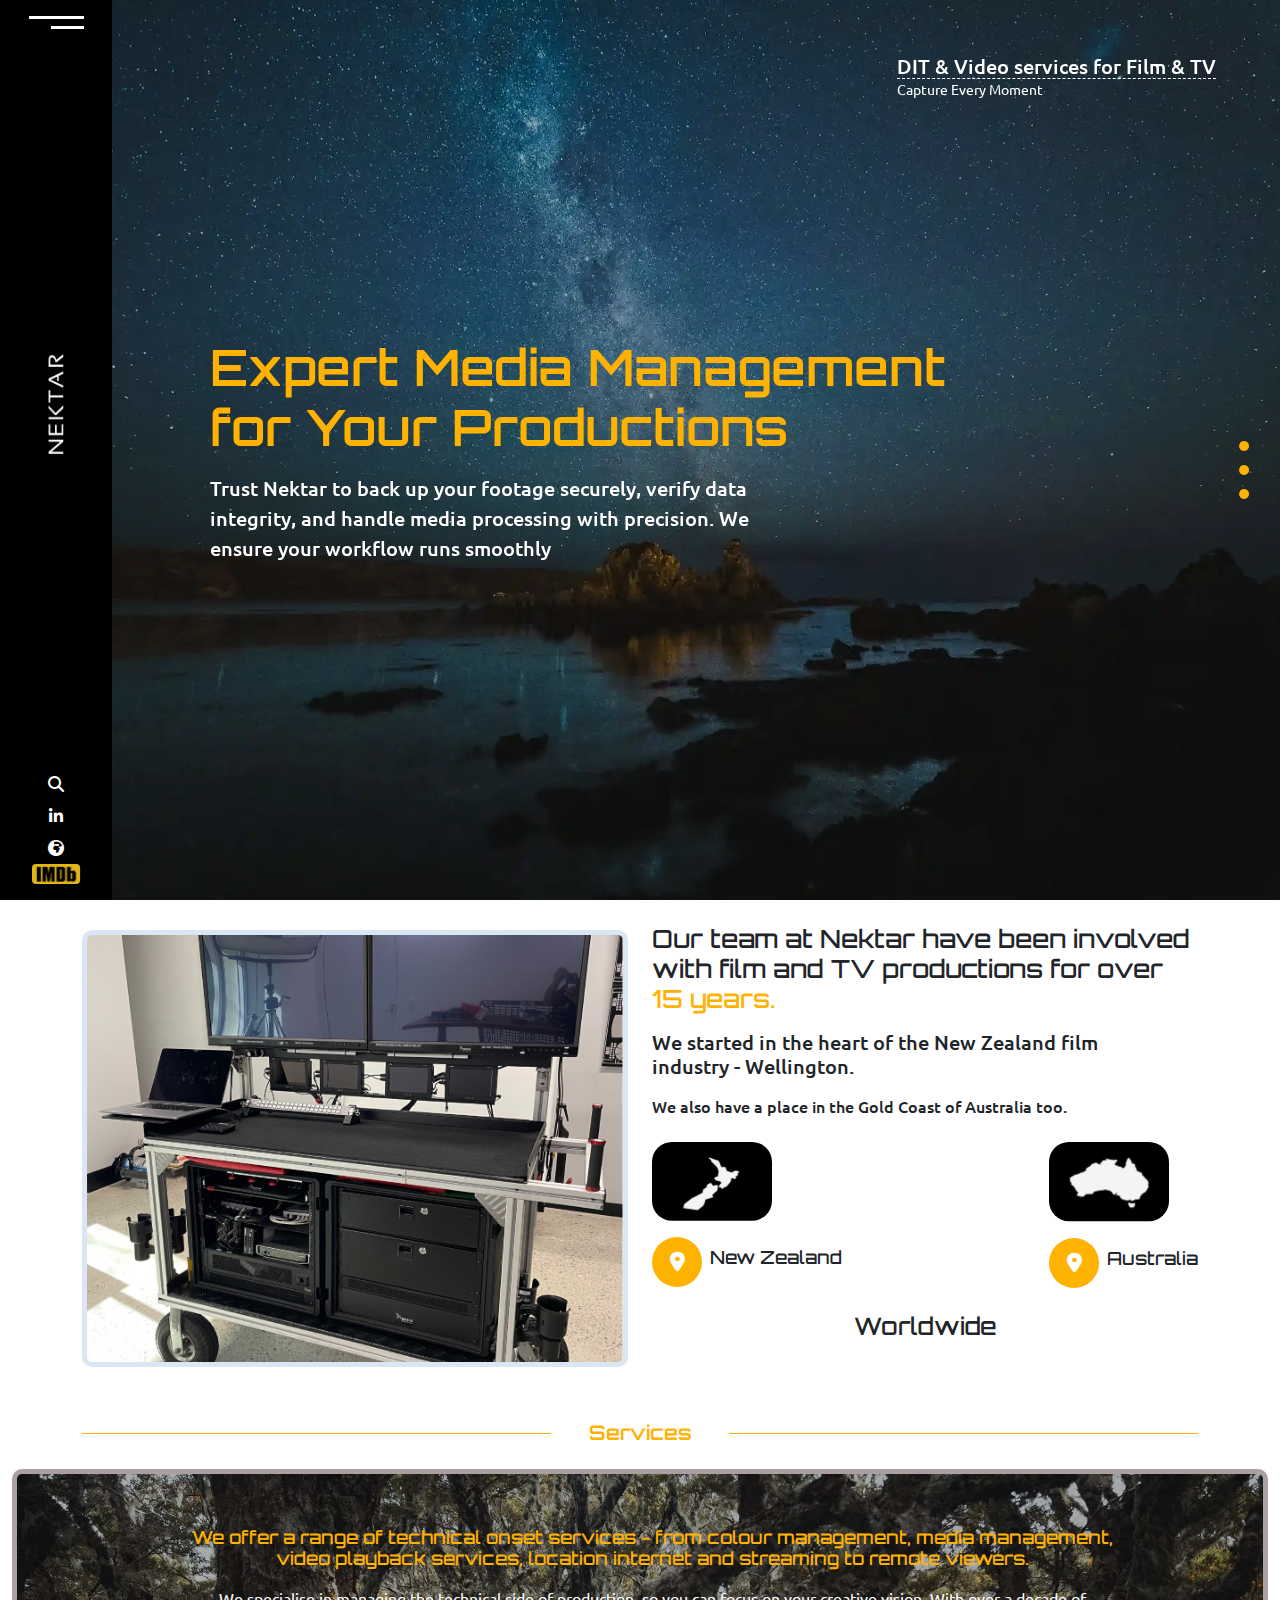
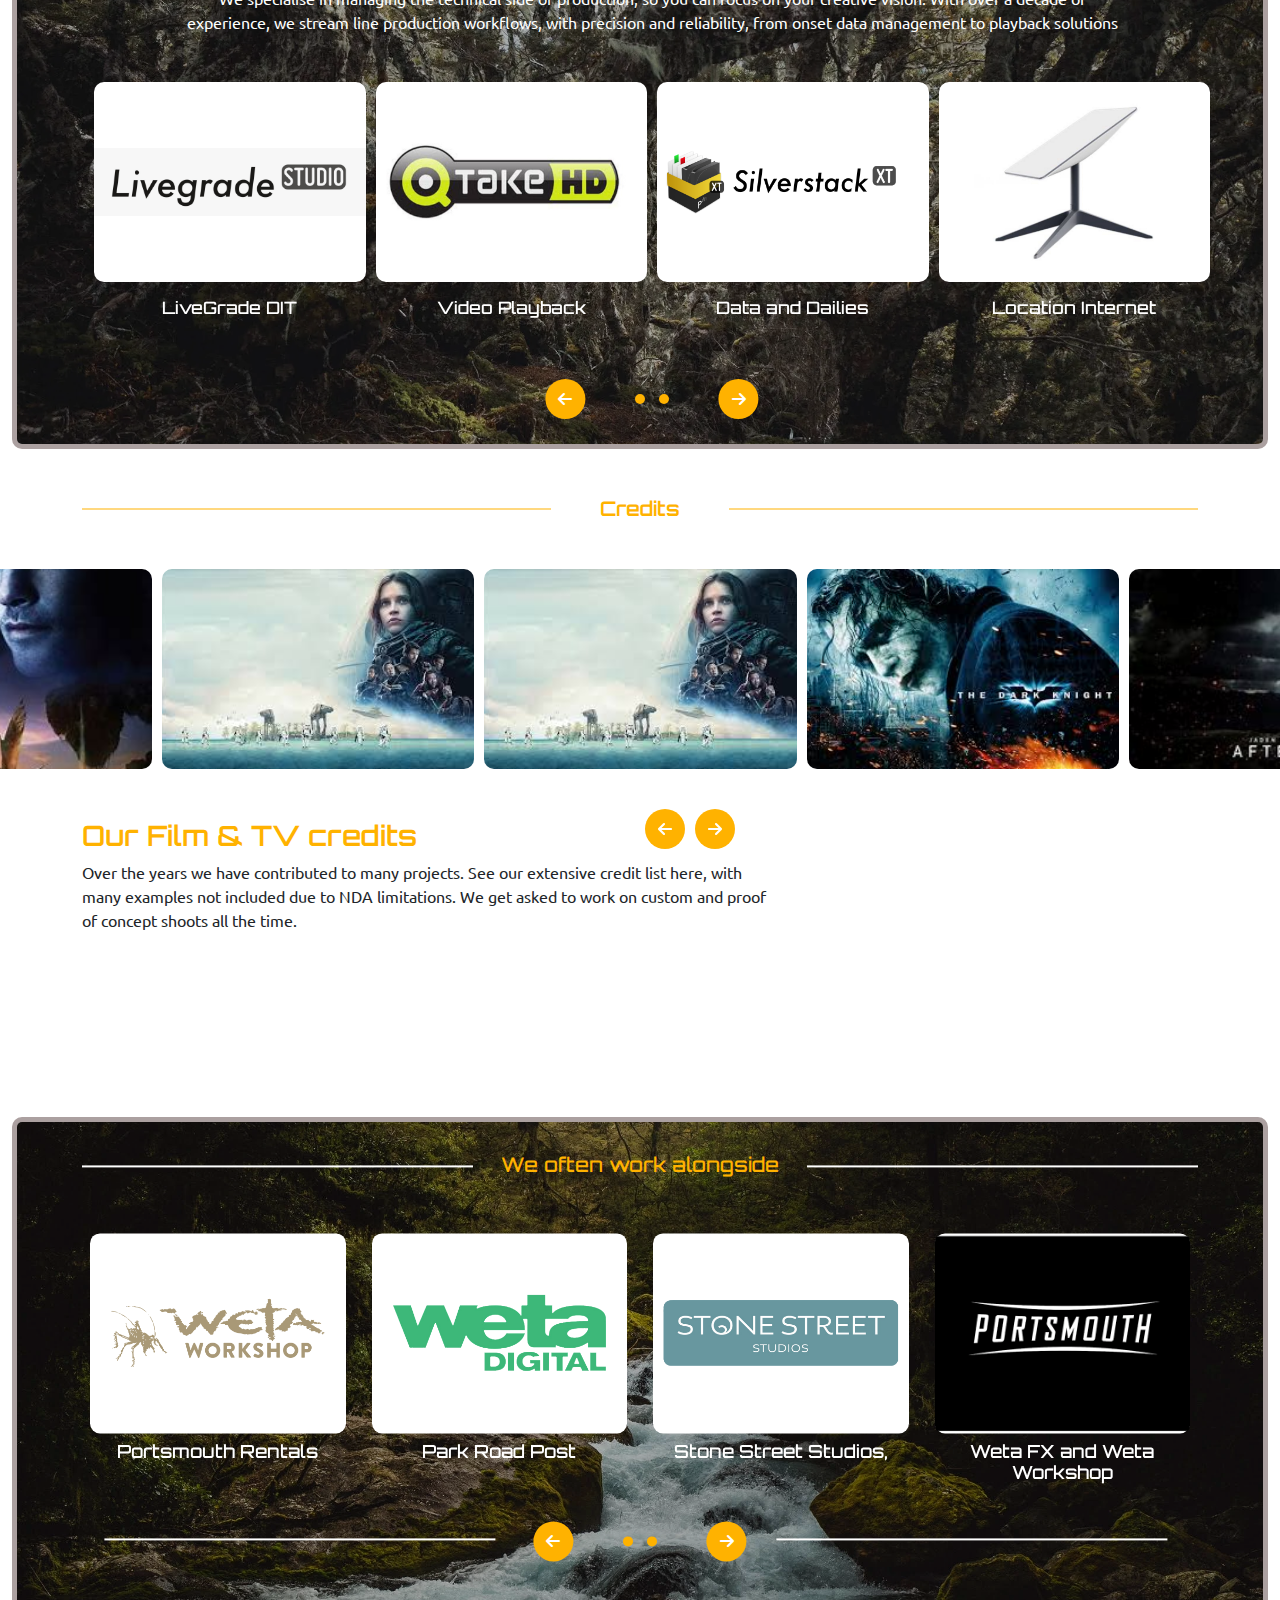
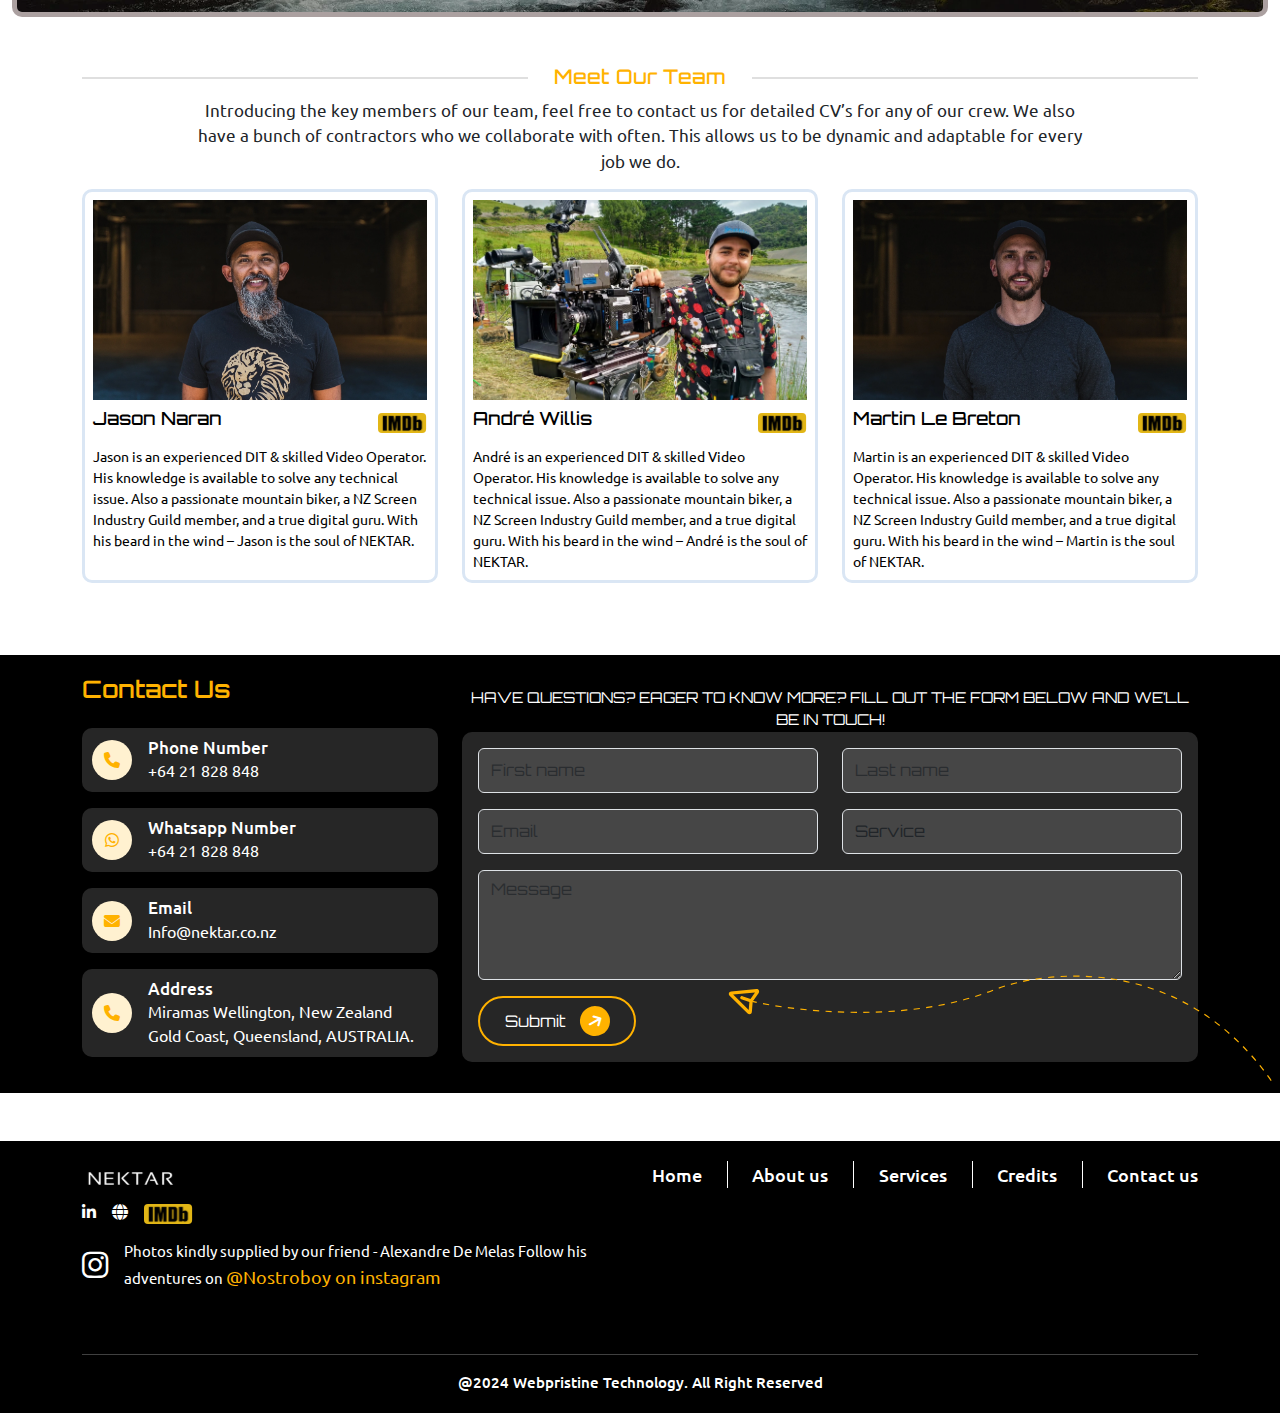
<file: index.html>
<head>
    <meta charset="UTF-8">
    <meta name="viewport" content="width=device-width, initial-scale=1.0">

    <!-- Bootstrap CSS (Load first for foundational styles) -->
    <link href="https://cdn.jsdelivr.net/npm/bootstrap@5.0.2/dist/css/bootstrap.min.css" rel="stylesheet" />

    <!-- Owl Carousel CSS -->
    <link rel="stylesheet"
        href="https://cdnjs.cloudflare.com/ajax/libs/OwlCarousel2/2.3.4/assets/owl.carousel.min.css" />
    <link rel="stylesheet"
        href="https://cdnjs.cloudflare.com/ajax/libs/OwlCarousel2/2.3.4/assets/owl.theme.default.min.css" />

    <!-- Font Awesome CSS (Include one version to avoid conflicts) -->
    <link rel="stylesheet" href="https://cdnjs.cloudflare.com/ajax/libs/font-awesome/6.6.0/css/all.min.css" />

    <!-- Custom CSS (Load after frameworks to override styles) -->
    <link rel="stylesheet" href="assets/css/style.css" />
    <link rel="stylesheet" href="assets/css/responsive.css" />

    <title>Home</title>
</head>


<body>


    <!-- navbar-section start -->
    <nav class="navbar  navbar-expand-lg navbar-light bg-light">
        <div class="container">
            <div class="logo">
                <a href="#"><img src="assets/images/banner/logo.png" alt=""></a>
            </div>
            <a data-bs-toggle="offcanvas" data-bs-target="#offcanvasExample" role="button"
                aria-controls="offcanvasExample">
                <svg xmlns="http://www.w3.org/2000/svg" width="40" height="40" fill="currentColor" class="bi bi-list"
                    viewBox="0 0 16 16">
                    <path fill-rule="evenodd" fill="#fff"
                        d="M2.5 12a.5.5 0 0 1 .5-.5h10a.5.5 0 0 1 0 1H3a.5.5 0 0 1-.5-.5m0-4a.5.5 0 0 1 .5-.5h10a.5.5 0 0 1 0 1H3a.5.5 0 0 1-.5-.5m0-4a.5.5 0 0 1 .5-.5h10a.5.5 0 0 1 0 1H3a.5.5 0 0 1-.5-.5" />
                </svg>
            </a>
        </div>
    </nav>
    <!-- navbar-section start -->


    <!-- offcanvas section start -->
    <div class="offcanvas offcanvas-start" tabindex="-1" id="offcanvasExample" aria-labelledby="offcanvasExampleLabel">
        <div class="offcanvas-header">
            <h5 class="offcanvas-title" id="offcanvasExampleLabel"></h5>
            <button type="button" class="btn-close text-reset" data-bs-dismiss="offcanvas" aria-label="Close"></button>
        </div>
        <div class="offcanvas-body">
            <div class="offcanvas-body-link text-center mb-4 mt-3">
                <a href="index.html">Home</a>
            </div>
            <hr class="line">
            <div class="offcanvas-body-link text-center mb-4">
                <a href="about.html">About</a>
            </div>
            <hr class="line">
            <div class="offcanvas-body-link text-center mb-4">
                <a href="services.html">Services</a>
            </div>
            <hr class="line">
            <div class="offcanvas-body-link text-center mb-4">
                <a href="credits.html">Credits</a>
            </div>
            <hr class="line">
            <div class="offcanvas-body-link text-center mb-4">
                <a href="index.html#contact_bx">Contact Us</a>
            </div>
            <hr class="line">
        </div>
    </div>
    <!-- offcanvas section start -->

    <!-- banner-section-start -->

    <div class="banner-sertion position-relative">

        <div class="banner-carousel owl-carousel owl-theme">

            <div class="item position-relative">
                <div class="banner-img ">
                    <img src="assets/images/banner/img1.webp" alt="">

                    <div class="banner-info container">
                        <h2>Expert Media Management for Your Productions</h2>
                        <p class="mt-3">Trust Nektar to back up your footage securely, verify data integrity, and handle
                            media processing with precision. We ensure your workflow runs smoothly</p>
                    </div>

                    <div class="banner-top-info">
                        <h5 class="mb-2">DIT & Video services for Film & TV</h5>
                        <p>Capture Every Moment </p>
                    </div>
                </div>
            </div>

            <div class="item position-relative">
                <div class="banner-img ">
                    <img src="assets/images/banner/img2.webp" alt="">

                    <div class="banner-info container">
                        <h2>Expert Media Management for Your Productions</h2>
                        <p class="mt-3">Trust Nektar to back up your footage securely, verify data integrity, and handle
                            media processing with precision. We ensure your workflow runs smoothly</p>
                    </div>

                    <div class="banner-top-info">
                        <h5 class="mb-2">DIT & Video services for Film & TV</h5>
                        <p>Capture Every Moment </p>
                    </div>
                </div>
            </div>

            <div class="item position-relative">
                <div class="banner-img ">
                    <img src="assets/images/banner/img3.webp" alt="">

                    <div class="banner-info container">
                        <h2>Expert Media Management for Your Productions</h2>
                        <p class="mt-3">Trust Nektar to back up your footage securely, verify data integrity, and handle
                            media processing with precision. We ensure your workflow runs smoothly</p>
                    </div>

                    <div class="banner-top-info">
                        <h5 class="mb-2">DIT & Video services for Film & TV</h5>
                        <p>Capture Every Moment </p>
                    </div>
                </div>
            </div>


        </div>

        <div class="sidebar d-flex flex-column p-3 align-items-center justify-content-between">
            <div class="sidebar-menu mb-3">
                <a href="#" data-bs-toggle="offcanvas" data-bs-target="#offcanvasExample" role="button"
                    aria-controls="offcanvasExample">
                    <img src="assets/images/banner/menu.svg" alt="Menu Icon" class="menu-icon">
                </a>
            </div>


            <div class="sidebar-logo mb-3">
                <a href="index.html"><img src="assets/images/banner/sidebar-logo.png" alt=""></a>
            </div>

            <div class="sidebar-icon d-flex flex-column align-items-center">
                <a href="#"><i class="fa-solid fa-magnifying-glass mb-3"></i></a>
                <a href="#"><i class="fa-brands fa-linkedin-in mb-3"></i></a>
                <a href="#"><i class="fa-solid fa-earth-africa"></i></a>
                <a class="mt-2" href="#"><img src="assets/images/banner/imdb.svg" alt=""></a>
            </div>
        </div>


    </div>

    <!-- banner-section-end -->


    <!-- about-section start -->
    <div class="about-section mt-4 mb-5">
        <div class="container">
            <div class="row align-items-center">
                <!-- Image Column -->
                <div class="col-lg-6 order-2 order-lg-1">
                    <div class="about-img">
                        <img src="assets/images/about/about.png" alt="">
                    </div>
                </div>
                <!-- Text Column -->
                <div class="col-lg-6 order-1 order-lg-2 mb-4">

                    <div class="about-section-info mb-4">
                        <h2 class="mb-3">Our team at Nektar have been involved with film and TV productions for over
                            <span>15
                                years.</span>
                        </h2>
                        <h5 class="mb-3">We started in the heart of the New Zealand film industry - Wellington.</h5>
                        <p>We also have a place in the Gold Coast of Australia too.</p>
                    </div>

                    <div class="location-main d-flex justify-content-between">
                        <div class="location-box">
                            <img class="mb-3" src="assets/images/about/location-icon1.svg" alt="">
                            <div class="location d-flex align-items-center gap-2">
                                <span><i class="fa-solid fa-location-dot"></i></span>
                                <h5>New Zealand</h5>
                            </div>
                        </div>

                        <div class="location-box">
                            <img class="mb-3" src="assets/images/about/location-icon2.svg" alt="">

                            <div class="location d-flex align-items-center gap-2">
                                <span><i class="fa-solid fa-location-dot"></i></span>
                                <h5>Australia</h5>
                            </div>
                        </div>
                    </div>

                    <h4 class="text-center mt-4">Worldwide</h2>
                </div>
            </div>
        </div>
    </div>
    <!-- about-section end -->

    <!-- services-section-start -->
    <div class="services-section mb-4">
        <div class="container">
            <div class="services-section-tittle">
                <h2 class="text-center mb-4">Services</h2>
            </div>
        </div>


        <div class="container-fluid position-relative">
            <div class="services-section-bg position-relative">
                <img src="assets/images/services/card1.webp" alt="">
            </div>

            <div class="services-section-info">
                <div class="container">
                    <h5 class="text-center">We offer a range of technical onset services - from colour management, media
                        management, video playback services, location internet and streaming to remote viewers.</h5>
                    <p class="text-center mt-3 mb-5">We specialise in managing the technical side of production, so you
                        can focus on your creative vision. With over a decade of experience, we stream line production
                        workflows, with precision and reliability, from onset data management to playback solutions</p>

                    <div class="servise-card">
                        <div class="service-carousel owl-carousel owl-theme">
                            <div class="item">
                                <div class="service-card">
                                    <img src="assets/images/services/card1.png" alt="">
                                </div>
                                <div class="service-card-name">
                                    <h4 class="text-center mt-3">LiveGrade DIT</h4>
                                </div>
                            </div>
                            <div class="item">

                                <div class="service-card">
                                    <img src="assets/images/services/card2.png" alt="">
                                </div>
                                <div class="service-card-name">
                                    <h4 class="text-center mt-3">Video Playback</h4>
                                </div>
                            </div>
                            <div class="item">
                                <div class="service-card">
                                    <img src="assets/images/services/card3.png" alt="">
                                </div>
                                <div class="service-card-name">
                                    <h4 class="text-center mt-3">Data and Dailies</h4>
                                </div>
                            </div>
                            <div class="item">
                                <div class="service-card service-card-img4">
                                    <img src="assets/images/services/card4.png" alt="">
                                </div>
                                <div class="service-card-name">
                                    <h4 class="text-center mt-3">Location Internet</h4>
                                </div>

                            </div>
                            <div class="item">
                                <div class="service-card">
                                    <img src="assets/images/services/card3.png" alt="">
                                </div>
                                <div class="service-card-name">
                                    <h4 class="text-center mt-3">Data and Dailies</h4>
                                </div>
                            </div>
                        </div>

                    </div>

                </div>


            </div>

        </div>
    </div>
    <!-- services-section-end -->

    <!-- credits-section-start -->
    <div class="credits-section mt-5">
        <div class="container mb-5">
            <div class="credits-section-tittle">
                <h2 class="text-center">Credits</h2>
            </div>
        </div>

        <div class="credits-cards-main position-relative">
            <div class="credits-carousel owl-carousel owl-theme">
                <div class="item">
                    <div class="credits-cards-img">
                        <img src="assets/images/credits/img1.png" alt="">
                    </div>
                </div>
                <div class="item">
                    <div class="credits-cards-img">
                        <img src="assets/images/credits/img2.png" alt="">
                    </div>
                </div>
                <div class="item">
                    <div class="credits-cards-img">
                        <img src="assets/images/credits/img3.png" alt="">
                    </div>
                </div>
                <div class="item">
                    <div class="credits-cards-img">
                        <img src="assets/images/credits/img4.png" alt="">
                    </div>
                </div>
                <div class="item">
                    <div class="credits-cards-img">
                        <img src="assets/images/credits/img1.png" alt="">
                    </div>
                </div>
            </div>


            <div class="credit_content">
                <div class="container">
                    <h3>
                        Our Film & TV credits
                    </h3>
                    <p>Over the years we have contributed to many projects.
                        See our extensive credit list here, with many examples not included due to NDA limitations. We
                        get asked to work on custom and proof of concept shoots all the time.
                    </p>
                </div>

            </div>
        </div>

    </div>
    <!-- credits-section-end -->

    <!-- alongside-section start -->
    <div class="alongside-section mt-5 mb-5">
        <div class="container-fluid position-relative">

            <div class="alongside-section-bg">
                <img src="assets/images/alongside/bg-img.webp" alt="Background Image">
            </div>

            <div class="alongside-section-info">
                <div class="container">
                    <div class="alongside-section-tittle">
                        <h4 class="text-center">We often work alongside</h4>
                    </div>

                    <div class="alongside-card-section mt-5">
                        <div class="alongside-carousel owl-carousel owl-theme">
                            <div class="item p-2">
                                <div class="alongside-card">
                                    <img src="assets/images/alongside/card1.png" alt="">
                                </div>
                                <h5 class="text-center mt-2">Portsmouth Rentals</h5>
                            </div>
                            <div class="item p-2">
                                <div class="alongside-card">
                                    <img src="assets/images/alongside/card2.png" alt="">
                                </div>
                                <h5 class="text-center mt-2">Park Road Post</h5>
                            </div>
                            <div class="item p-2">
                                <div class="alongside-card">
                                    <img src="assets/images/alongside/card3.png" alt="">
                                </div>
                                <h5 class="text-center mt-2">Stone Street Studios,</h5>
                            </div>
                            <div class="item p-2">
                                <div class="alongside-card">
                                    <img src="assets/images/alongside/card4.png" alt="">
                                </div>
                                <h5 class="text-center mt-2">Weta FX and Weta Workshop</h5>
                            </div>
                            <div class="item p-2">
                                <div class="alongside-card">
                                    <img src="assets/images/alongside/card1.png" alt="">
                                </div>
                                <h5 class="text-center mt-2">Portsmouth Rentals</h5>
                            </div>
                        </div>
                    </div>

                </div>

            </div>
        </div>
    </div>
    <!-- alongside-section end -->


    <!-- team-section start -->

    <div class="team-section mb-5">
        <div class="container">
            <div class="team-section-tittlt mb-3">
                <h4 class="text-center">Meet Our Team</h4>
                <p class="text-center">
                    Introducing the key members of our team, feel free to contact us for detailed CV’s for any of our
                    crew.
                    We also have a bunch of contractors who we collaborate with often. This allows us to be dynamic and
                    adaptable for every job we do.
                </p>
            </div>

            <div class="row">
                <!-- Team Member 1 -->
                <div class="col-lg-4 col-md-6 mb-4">
                    <a href="#">
                        <div class="team-card p-2 h-100">
                            <img src="assets/images/team/img1.webp" alt="Card Image" class="card-img w-100">
                            <div class="team-card-content mt-2">
                                <div class="team-card-tittle d-flex justify-content-between align-items-center">
                                    <h5>Jason Naran</h5>
                                    <div class="team-card-tittle-img">
                                        <img src="assets/images/banner/imdb.svg" alt="">
                                    </div>
                                </div>
                                <p class="mt-2">Jason is an experienced DIT & skilled Video Operator. His knowledge is
                                    available to solve any technical issue. Also a passionate mountain biker, a NZ
                                    Screen Industry Guild member, and a true digital guru. With his beard in the wind –
                                    Jason is the soul of NEKTAR.</p>
                            </div>
                        </div>
                    </a>
                </div>

                <!-- Team Member 2 -->
                <div class="col-lg-4 col-md-6 mb-4">
                    <a href="#">
                        <div class="team-card p-2 h-100">
                            <img src="assets/images/team/img2.webp" alt="Card Image" class="card-img w-100">
                            <div class="team-card-content mt-2">
                                <div class="team-card-tittle d-flex justify-content-between align-items-center">
                                    <h5>André Willis</h5>
                                    <div class="team-card-tittle-img">
                                        <img src="assets/images/banner/imdb.svg" alt="">
                                    </div>
                                </div>
                                <p class="mt-2">André is an experienced DIT & skilled Video Operator. His knowledge is
                                    available to solve any technical issue. Also a passionate mountain biker, a NZ
                                    Screen Industry Guild member, and a true digital guru. With his beard in the wind –
                                    André is the soul of NEKTAR.</p>
                            </div>
                        </div>
                    </a>
                </div>

                <!-- Team Member 3 -->
                <div class="col-lg-4 col-md-6 mb-4">
                    <a href="#">
                        <div class="team-card p-2 h-100">
                            <img src="assets/images/team/img3.webp" alt="Card Image" class="card-img w-100">
                            <div class="team-card-content mt-2">
                                <div class="team-card-tittle d-flex justify-content-between align-items-center">
                                    <h5>Martin Le Breton</h5>
                                    <div class="team-card-tittle-img">
                                        <img src="assets/images/banner/imdb.svg" alt="">
                                    </div>
                                </div>
                                <p class="mt-2">Martin is an experienced DIT & skilled Video Operator. His knowledge is
                                    available to solve any technical issue. Also a passionate mountain biker, a NZ
                                    Screen Industry Guild member, and a true digital guru. With his beard in the wind –
                                    Martin is the soul of NEKTAR.</p>
                            </div>
                        </div>
                    </a>
                </div>
            </div>
        </div>
    </div>


    <!-- team-section end -->

    <!-- contact-section start -->

    <div class="contact-section" id="contact_bx">
        <div class="container">
            <div class="row align-items-center">
                <div class="col-lg-4">
                    <div class="contact-info">
                        <h4 class="mb-4">Contact Us</h4>
                        <div class="contact-info-main d-flex align-items-center gap-3 mb-3">
                            <span><i class="fa-solid fa-phone"></i></span>
                            <div class="contact-info-text">
                                <h6>Phone Number</h6>
                                <p>+64 21 828 848</p>
                            </div>
                        </div>
                        <div class="contact-info-main d-flex align-items-center gap-3 mb-3">
                            <span><i class="fa-brands fa-whatsapp"></i></span>
                            <div class="contact-info-text">
                                <h6>Whatsapp Number</h6>
                                <p>+64 21 828 848</p>
                            </div>
                        </div>
                        <div class="contact-info-main d-flex align-items-center gap-3 mb-3">
                            <span><i class="fa-solid fa-envelope"></i></span>
                            <div class="contact-info-text">
                                <h6>Email</h6>
                                <p>Info@nektar.co.nz</p>
                            </div>
                        </div>
                        <div class="contact-info-main d-flex align-items-center gap-3 mb-3">
                            <span><i class="fa-solid fa-phone"></i></span>
                            <div class="contact-info-text">
                                <h6>Address</h6>
                                <p>Miramas Wellington,
                                    New Zealand</p>
                                <p>Gold Coast, Queensland, AUSTRALIA.
                                </p>
                            </div>
                        </div>
                    </div>
                </div>
                <div class="col-lg-8">
                    <div class="contact-form">
                        <div class="contact-form-tittle">
                            <p class="text-center">HAVE QUESTIONS? EAGER TO KNOW MORE? FILL OUT THE FORM BELOW AND WE’LL
                                BE IN TOUCH!</p>
                        </div>

                        <div class="main-form position-relative p-3">
                            <div class="row">
                                <div class="col-lg-6 mb-3">
                                    <input type="text" class="form-control" id="firstName" placeholder="First name">
                                </div>
                                <div class="col-lg-6 mb-3">
                                    <input type="text" class="form-control" id="lastName" placeholder="Last name">
                                </div>
                                <div class="col-lg-6 mb-3">
                                    <input type="email" class="form-control" id="email" placeholder="Email">
                                </div>
                                <div class="col-lg-6 mb-3">
                                    <select class="form-select" id="services">
                                        <option value="" selected disabled>Service</option>
                                        <option value="web-development">Service1</option>
                                        <option value="app-development">Service2</option>
                                        <option value="ui-ux-design">Service3</option>
                                    </select>
                                </div>
                                <div class="col-lg-12 mb-3">
                                    <textarea class="form-control" id="message" rows="4"
                                        placeholder="Message"></textarea>
                                </div>
                                <div class="col-lg-3">
                                    <div class="contact-form-btn align-items-center">
                                        <a href="#"> Submit <span><i
                                                    class="fa-solid fa-arrow-right ms-2 me-2"></i></span></a>
                                    </div>
                                </div>
                            </div>

                            <div class="contact-section-arrow-icon">
                                <img src="assets/images/contact/line.svg" alt="">
                            </div>

                        </div>
                    </div>
                </div>
            </div>

        </div>
    </div>
    <!-- contact-section end -->


    <div class="footer-section mt-5">
        <div class="container">
            <div class="row">
                <div class="col-lg-6 mb-5">
                    <div class="footer-section-info1">
                        <div class="footer-logo mb-2">
                            <img src="assets/images/footer/footer-logo.svg" alt="">
                        </div>
                        <div class="fooer-icon d-flex gap-3">
                            <a href="#"><span><i class="fa-brands fa-linkedin-in"></i></span></a>
                            <a href="#"><span><i class="fa-solid fa-globe"></i></span></a>
                            <div class="footer-imdb-img">
                                <a href="#"><img src="assets/images/footer/footer-imdb.svg" alt=""></a>
                            </div>
                        </div>

                        <div class="insta-icon d-flex align-items-center gap-3 mt-3">
                            <span><i class="fa-brands fa-instagram"></i></span>
                            <div class="insta-icon-info">
                                <p class="mb-0">Photos kindly supplied by our friend - Alexandre De Melas
                                    Follow his adventures on <a href="#">@Nostroboy on instagram</a>

                                </p>
                            </div>
                        </div>
                    </div>
                </div>
                <div class="col-lg-6">

                    <div class="footer-links-main d-flex justify-content-between">
                        <div class="footer-links link1">
                            <a href="index.html">Home</a>
                        </div>
                        <div class="footer-links link1">
                            <a href="about.html">About us</a>
                        </div>
                        <div class="footer-links link1">
                            <a href="services.html">Services</a>
                        </div>
                        <div class="footer-links link1">
                            <a href="credits.html">Credits</a>
                        </div>
                        <div class="footer-links">
                            <a href="index.html#contact_bx">Contact us</a>
                        </div>
                    </div>

                </div>
            </div>
            <hr class="line">
            <div class="production-company">
                <p class="text-center mb-0"><a href="#">@2024 Webpristine Technology. All Right Reserved</a></p>
            </div>
        </div>
    </div>






    <!-- Bootstrap JS Bundle -->
    <script src="https://cdn.jsdelivr.net/npm/bootstrap@5.0.2/dist/js/bootstrap.bundle.min.js"></script>

    <!-- Jquery js -->
    <script src="https://cdnjs.cloudflare.com/ajax/libs/jquery/3.7.1/jquery.min.js"></script>

    <!-- Owl js -->
    <script src="https://cdnjs.cloudflare.com/ajax/libs/OwlCarousel2/2.3.4/owl.carousel.min.js"></script>

    <script src="assets/js/index.js"></script>

</body>

</html>
</file>
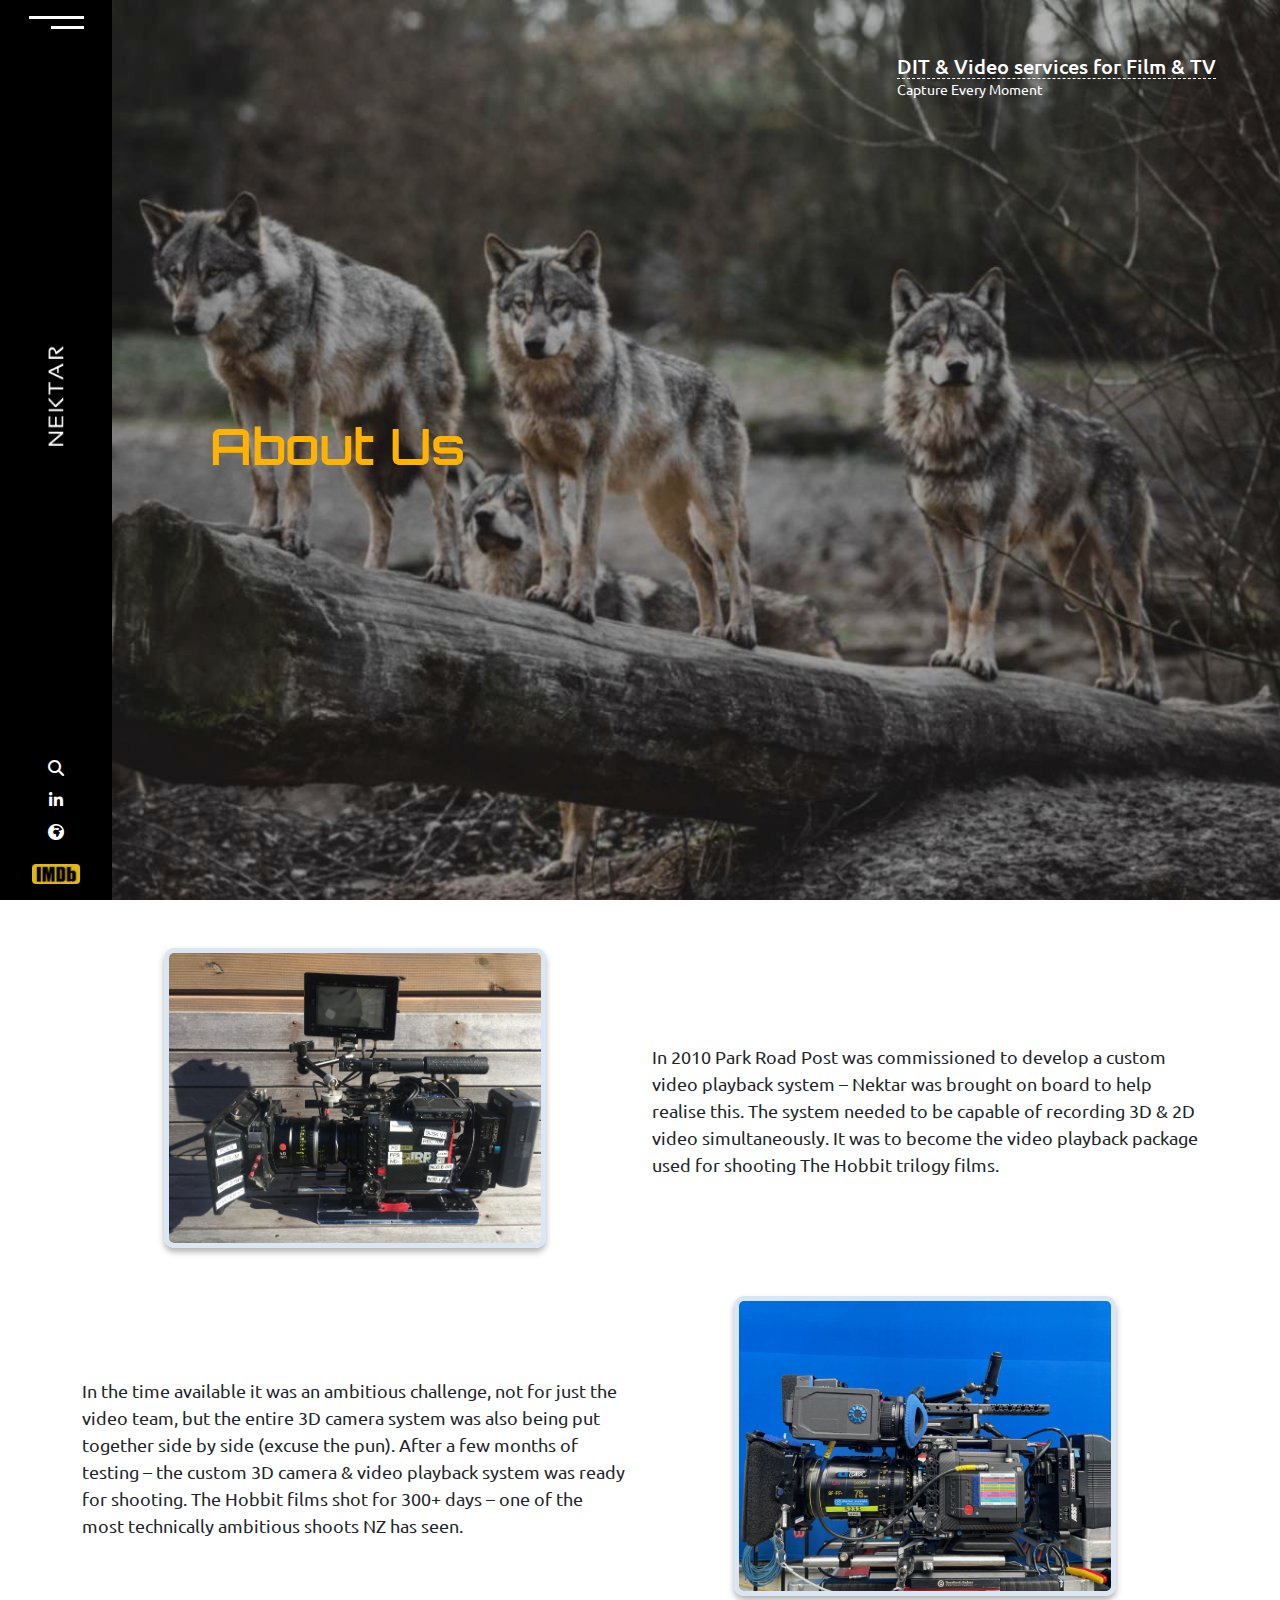
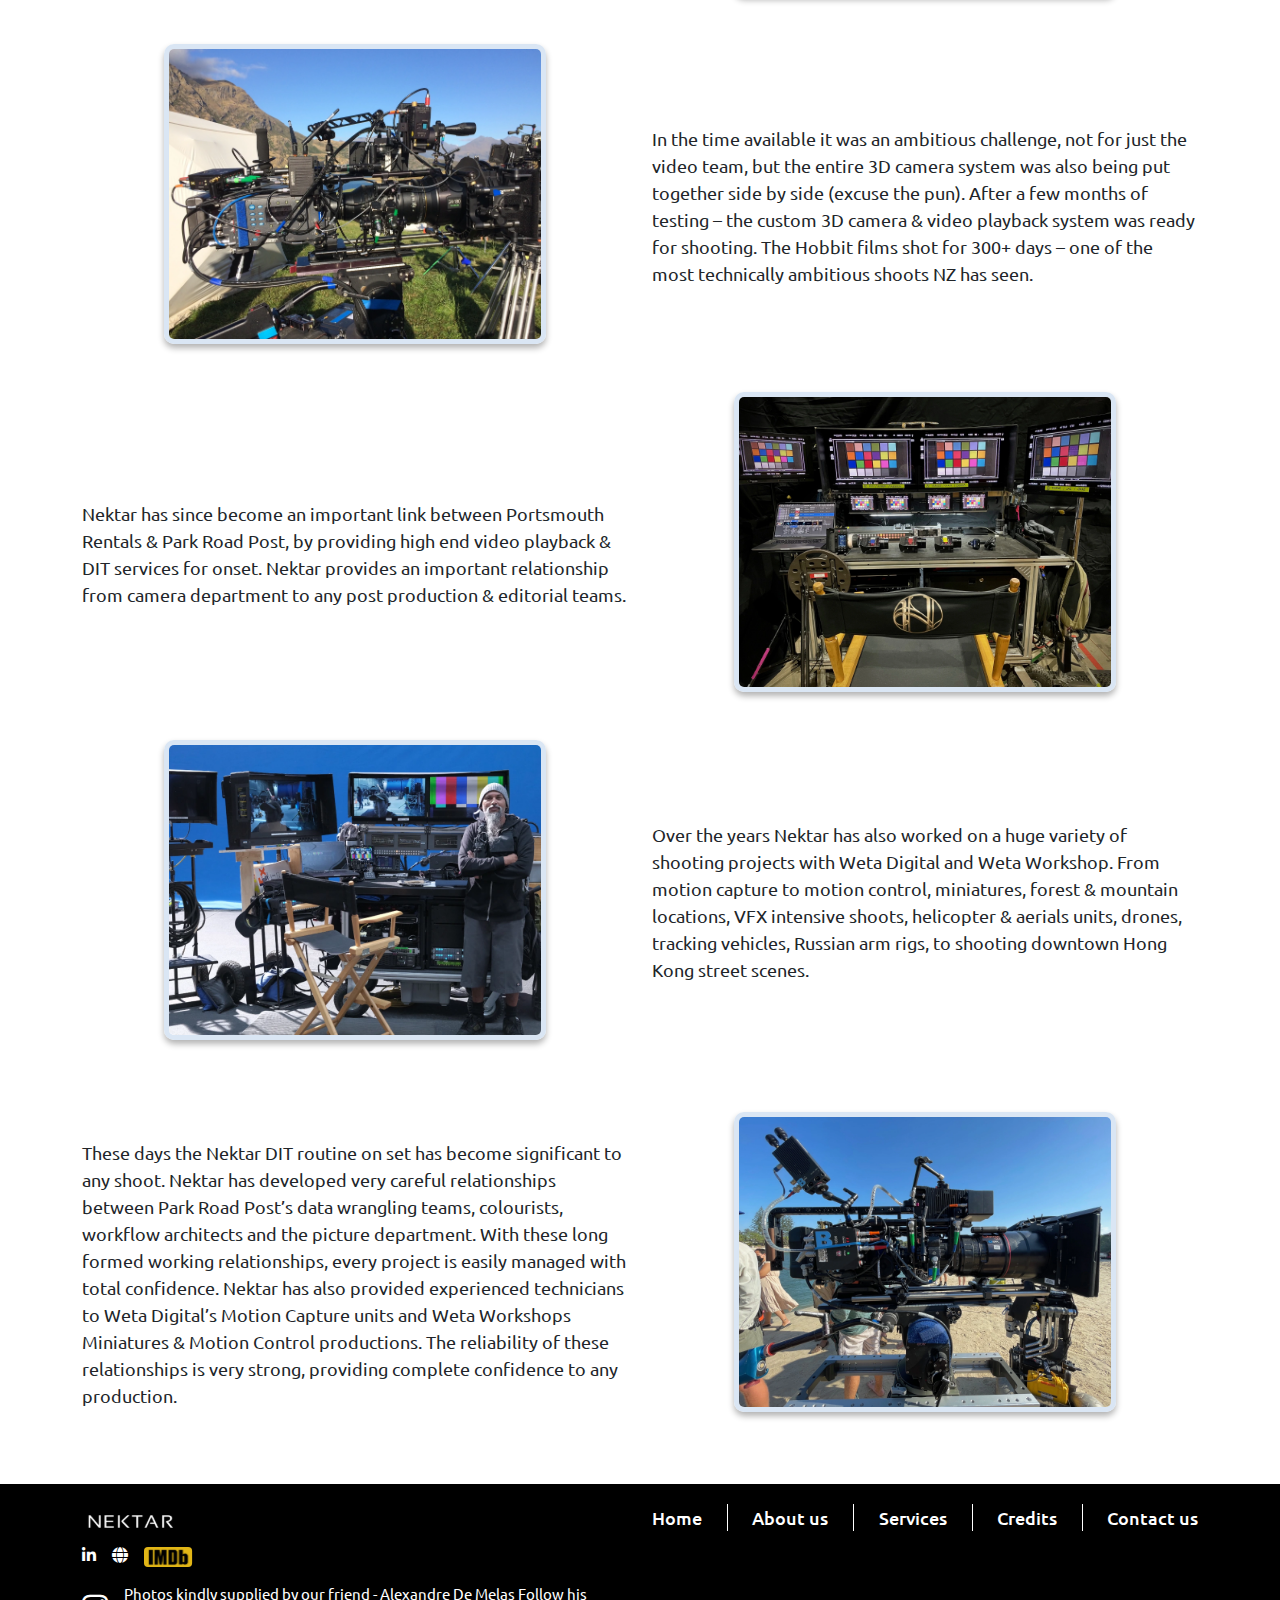
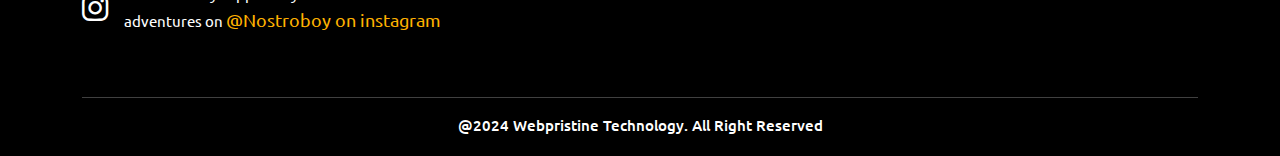
<file: about.html>
<head>
    <meta charset="UTF-8">
    <meta name="viewport" content="width=device-width, initial-scale=1.0">

    <!-- Bootstrap CSS (Load first for foundational styles) -->
    <link href="https://cdn.jsdelivr.net/npm/bootstrap@5.0.2/dist/css/bootstrap.min.css" rel="stylesheet" />

    <!-- Owl Carousel CSS -->
    <link rel="stylesheet"
        href="https://cdnjs.cloudflare.com/ajax/libs/OwlCarousel2/2.3.4/assets/owl.carousel.min.css" />
    <link rel="stylesheet"
        href="https://cdnjs.cloudflare.com/ajax/libs/OwlCarousel2/2.3.4/assets/owl.theme.default.min.css" />

    <!-- Font Awesome CSS (Include one version to avoid conflicts) -->
    <link rel="stylesheet" href="https://cdnjs.cloudflare.com/ajax/libs/font-awesome/6.6.0/css/all.min.css" />

    <!-- Custom CSS (Load after frameworks to override styles) -->
    <link rel="stylesheet" href="assets/css/style.css" />
    <link rel="stylesheet" href="assets/css/responsive.css" />

    <title>Home</title>
</head>


<body>


    <!-- navbar-section start -->
    <nav class="navbar navbar-expand-lg navbar-light bg-light">
        <div class="container">
            <div class="logo">
                <a href="#"><img src="assets/images/banner/logo.png" alt=""></a>
            </div>
            <a data-bs-toggle="offcanvas" data-bs-target="#offcanvasExample" role="button"
                aria-controls="offcanvasExample">
                <svg xmlns="http://www.w3.org/2000/svg" width="40" height="40" fill="currentColor" class="bi bi-list"
                    viewBox="0 0 16 16">
                    <path fill-rule="evenodd" fill="#fff"
                        d="M2.5 12a.5.5 0 0 1 .5-.5h10a.5.5 0 0 1 0 1H3a.5.5 0 0 1-.5-.5m0-4a.5.5 0 0 1 .5-.5h10a.5.5 0 0 1 0 1H3a.5.5 0 0 1-.5-.5m0-4a.5.5 0 0 1 .5-.5h10a.5.5 0 0 1 0 1H3a.5.5 0 0 1-.5-.5" />
                </svg>
            </a>
        </div>
    </nav>
    <!-- navbar-section start -->


    <!-- offcanvas section start -->
    <div class="offcanvas offcanvas-start" tabindex="-1" id="offcanvasExample" aria-labelledby="offcanvasExampleLabel">
        <div class="offcanvas-header">
            <h5 class="offcanvas-title" id="offcanvasExampleLabel"></h5>
            <button type="button" class="btn-close text-reset" data-bs-dismiss="offcanvas" aria-label="Close"></button>
        </div>
        <div class="offcanvas-body">
            <div class="offcanvas-body-link text-center mb-4 mt-3">
                <a href="index.html">Home</a>
            </div>
            <hr class="line">
            <div class="offcanvas-body-link text-center mb-4">
                <a href="about.html">About</a>
            </div>
            <hr class="line">
            <div class="offcanvas-body-link text-center mb-4">
                <a href="services.html">Services</a>
            </div>
            <hr class="line">
            <div class="offcanvas-body-link text-center mb-4">
                <a href="credits.html">Credits</a>
            </div>
            <hr class="line">
            <div class="offcanvas-body-link text-center mb-4">
                <a href="index.html#contact_bx">Contact Us</a>
            </div>
            <hr class="line">
        </div>
    </div>
    <!-- offcanvas section start -->

    <!-- banner-section-start -->

    <div class="about-banner-sertion position-relative">

        <div class="about-banner-main">

            <div class="item position-relative">
                <div class="banner-img ">
                    <img src="assets/images/about/about-page-banner.jpg" alt="">

                    <div class="banner-info container">
                        <h2>About Us</h2>

                    </div>

                    <div class="banner-top-info">
                        <h5 class="mb-2">DIT & Video services for Film & TV</h5>
                        <p>Capture Every Moment </p>
                    </div>
                </div>
            </div>



        </div>

        <div class="sidebar d-flex flex-column p-3 align-items-center justify-content-between">
            <div class="sidebar-menu mb-3">
                <a href="#" data-bs-toggle="offcanvas" data-bs-target="#offcanvasExample" role="button"
                    aria-controls="offcanvasExample">
                    <img src="assets/images/banner/menu.svg" alt="Menu Icon" class="menu-icon">
                </a>
            </div>


            <div class="sidebar-logo mb-3">
                <a href="index.html"><img src="assets/images/banner/sidebar-logo.png" alt=""></a>
            </div>

            <div class="sidebar-icon d-flex flex-column align-items-center">
                <a href="#"><i class="fa-solid fa-magnifying-glass mb-3"></i></a>
                <a href="#"><i class="fa-brands fa-linkedin-in mb-3"></i></a>
                <a href="#"><i class="fa-solid fa-earth-africa"></i></a>
                <a class="mt-4" href="#"><img src="assets/images/banner/imdb.svg" alt=""></a>
            </div>
        </div>


    </div>

    <!-- banner-section-end -->

    <div class="about-info-section mt-5">
        <div class="container">


            <div class="row align-items-center mb-4">
                <div class="col-lg-6 mb-4">
                    <div class="about-info-img">
                        <img src="assets/images/aboutus-page/img1.webp" alt="">
                    </div>
                </div>
                <div class="col-lg-6">
                    <div class="aboutpage-info">
                        <p>In 2010 Park Road Post was commissioned to develop a custom video playback system –
                            Nektar was brought on board to help realise this. The system needed to be capable of recording 3D &
                            2D video simultaneously. It was to become the video playback package used for shooting The Hobbit
                            trilogy films.</p>
                    </div>
                    
                </div>
            </div>

            <div class="row align-items-center mb-4">
                <!-- Image Section -->
                <div class="col-lg-6 order-1 order-lg-2 mb-4">
                  <div class="about-info-img text-center">
                    <img src="assets/images/aboutus-page/img2.webp" alt="">
                  </div>
                </div>
              
                <!-- Text Section -->
                <div class="col-lg-6 order-2 order-lg-1">
                  <div class="aboutpage-info">
                    <p>In the time available it was an ambitious challenge, not for just the video team, but the entire 3D
                        camera system was also being put together side by side (excuse the pun). After a few months of
                        testing – the custom 3D camera & video playback system was ready for shooting. The Hobbit films shot
                        for 300+ days – one of the most technically ambitious shoots NZ has seen.</p>
                  </div>
                </div>
              </div>

              <div class="row align-items-center mb-4">
                <div class="col-lg-6 mb-4">
                    <div class="about-info-img">
                        <img src="assets/images/aboutus-page/img3.webp" alt="">
                    </div>
                </div>
                <div class="col-lg-6">
                    <div class="aboutpage-info">
                        <p>In the time available it was an ambitious challenge, not for just the video team, but the entire 3D
                            camera system was also being put together side by side (excuse the pun). After a few months of
                            testing – the custom 3D camera & video playback system was ready for shooting. The Hobbit films shot
                            for 300+ days – one of the most technically ambitious shoots NZ has seen.</p>
                    </div>
                    
                </div>
            </div>

            <div class="row align-items-center mb-4">
                <!-- Image Section -->
                <div class="col-lg-6 order-1 order-lg-2 mb-4">
                  <div class="about-info-img text-center">
                    <img src="assets/images/aboutus-page/img4.webp" alt="">
                  </div>
                </div>
              
                <!-- Text Section -->
                <div class="col-lg-6 order-2 order-lg-1">
                  <div class="aboutpage-info">
                    <p>Nektar has since become an important link between Portsmouth Rentals & Park Road Post, by providing
                        high end video playback & DIT services for onset. Nektar provides an important relationship from
                        camera department to any post production & editorial teams.</p>
                  </div>
                </div>
              </div>

              <div class="row align-items-center mb-5 mb-4">
                <div class="col-lg-6 mb-4">
                    <div class="about-info-img">
                        <img src="assets/images/aboutus-page/img5.webp" alt="">
                    </div>
                </div>
                <div class="col-lg-6">
                    <div class="aboutpage-info">
                        <p>Over the years Nektar has also worked on a huge variety of shooting projects with Weta Digital and
                            Weta Workshop. From motion capture to motion control, miniatures, forest & mountain locations, VFX
                            intensive shoots, helicopter & aerials units, drones, tracking vehicles, Russian arm rigs, to
                            shooting downtown Hong Kong street scenes.
                        </p>
                    </div>
                    
                </div>
            </div>

            <div class="row align-items-center mb-4">
                <!-- Image Section -->
                <div class="col-lg-6 order-1 order-lg-2 mb-4">
                  <div class="about-info-img text-center">
                    <img src="assets/images/aboutus-page/img6.webp" alt="">
                  </div>
                </div>
              
                <!-- Text Section -->
                <div class="col-lg-6 order-2 order-lg-1">
                  <div class="aboutpage-info">
                    <p>These days the Nektar DIT routine on set has become significant to any shoot. Nektar has developed
                        very careful relationships between Park Road Post’s data wrangling teams, colourists, workflow
                        architects and the picture department. With these long formed working relationships, every project
                        is easily managed with total confidence.
                    Nektar has also provided experienced technicians to Weta Digital’s Motion Capture units and Weta
                        Workshops Miniatures & Motion Control productions. The reliability of these relationships is very
                        strong, providing complete confidence to any production.
                    </p>
                  </div>
                </div>
              </div>
              


            <!-- <div class="about-info-main mt-5">
               
               
                
               
               
               
            </div> -->
        </div>
    </div>


    <div class="footer-section mt-5">
        <div class="container">
            <div class="row">
                <div class="col-lg-6 mb-5">
                    <div class="footer-section-info1">
                        <div class="footer-logo mb-2">
                            <img src="assets/images/footer/footer-logo.svg" alt="">
                        </div>
                        <div class="fooer-icon d-flex gap-3">
                            <a href="#"><span><i class="fa-brands fa-linkedin-in"></i></span></a>
                            <a href="#"><span><i class="fa-solid fa-globe"></i></span></a>
                            <div class="footer-imdb-img">
                                <a href="#"><img src="assets/images/footer/footer-imdb.svg" alt=""></a>
                            </div>
                        </div>

                        <div class="insta-icon d-flex align-items-center gap-3 mt-3">
                            <span><i class="fa-brands fa-instagram"></i></span>
                            <div class="insta-icon-info">
                                <p class="mb-0">Photos kindly supplied by our friend - Alexandre De Melas
                                    Follow his adventures on <a href="#">@Nostroboy on instagram</a>

                                </p>
                            </div>
                        </div>
                    </div>
                </div>
                <div class="col-lg-6">

                    <div class="footer-links-main d-flex justify-content-between">
                        <div class="footer-links link1">
                            <a href="index.html">Home</a>
                        </div>
                        <div class="footer-links link1">
                            <a href="about.html">About us</a>
                        </div>
                        <div class="footer-links link1">
                            <a href="services.html">Services</a>
                        </div>
                        <div class="footer-links link1">
                            <a href="credits.html">Credits</a>
                        </div>
                        <div class="footer-links">
                            <a href="index.html#contact_bx">Contact us</a>
                        </div>
                    </div>

                </div>
            </div>
            <hr class="line">
            <div class="production-company">
                <p class="text-center mb-0"><a href="#">@2024 Webpristine Technology. All Right Reserved</a></p>
            </div>
        </div>
    </div>






    <!-- Bootstrap JS Bundle -->
    <script src="https://cdn.jsdelivr.net/npm/bootstrap@5.0.2/dist/js/bootstrap.bundle.min.js"></script>

    <!-- Jquery js -->
    <script src="https://cdnjs.cloudflare.com/ajax/libs/jquery/3.7.1/jquery.min.js"></script>

    <!-- Owl js -->
    <script src="https://cdnjs.cloudflare.com/ajax/libs/OwlCarousel2/2.3.4/owl.carousel.min.js"></script>

    <script src="assets/js/index.js"></script>

</body>

</html>
</file>
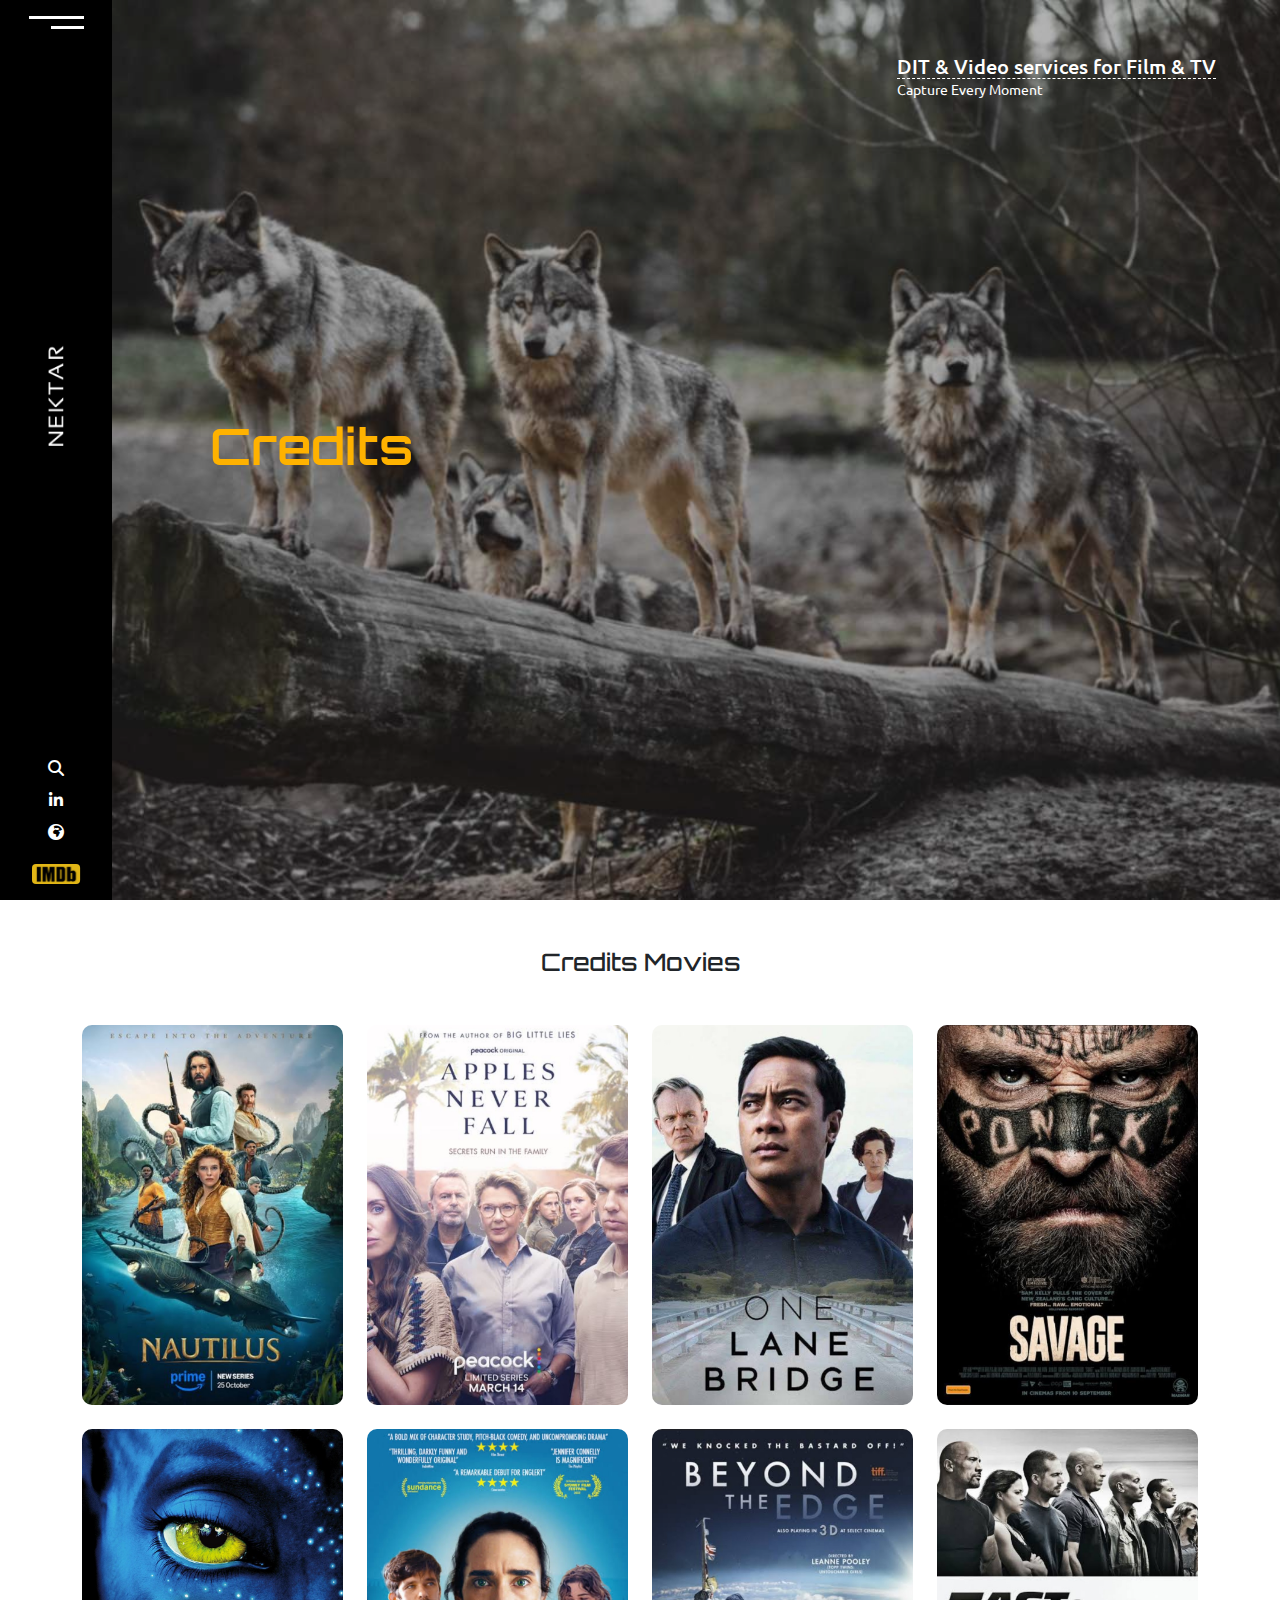
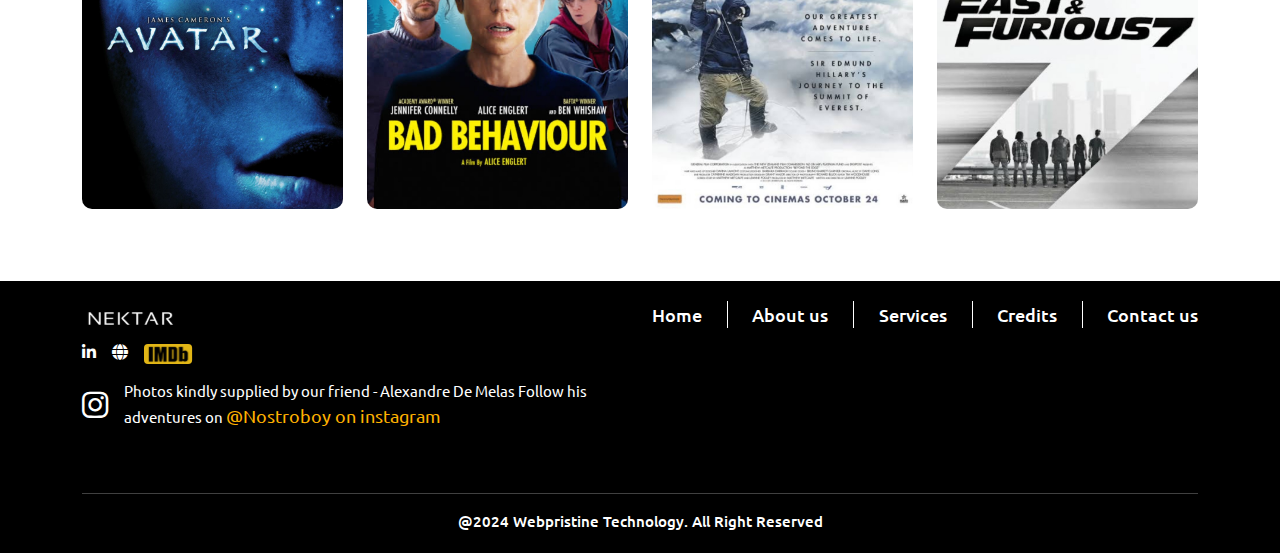
<file: credits.html>
<head>
    <meta charset="UTF-8">
    <meta name="viewport" content="width=device-width, initial-scale=1.0">

    <!-- Bootstrap CSS (Load first for foundational styles) -->
    <link href="https://cdn.jsdelivr.net/npm/bootstrap@5.0.2/dist/css/bootstrap.min.css" rel="stylesheet" />

    <!-- Owl Carousel CSS -->
    <link rel="stylesheet"
        href="https://cdnjs.cloudflare.com/ajax/libs/OwlCarousel2/2.3.4/assets/owl.carousel.min.css" />
    <link rel="stylesheet"
        href="https://cdnjs.cloudflare.com/ajax/libs/OwlCarousel2/2.3.4/assets/owl.theme.default.min.css" />

    <!-- Font Awesome CSS (Include one version to avoid conflicts) -->
    <link rel="stylesheet" href="https://cdnjs.cloudflare.com/ajax/libs/font-awesome/6.6.0/css/all.min.css" />

    <!-- Custom CSS (Load after frameworks to override styles) -->
    <link rel="stylesheet" href="assets/css/style.css" />
    <link rel="stylesheet" href="assets/css/responsive.css" />

    <title>Credits</title>
</head>


<body>


    <!-- navbar-section start -->
    <nav class="navbar navbar-expand-lg navbar-light bg-light">
        <div class="container">
            <div class="logo">
                <a href="#"><img src="assets/images/banner/logo.png" alt=""></a>
            </div>
            <a data-bs-toggle="offcanvas" data-bs-target="#offcanvasExample" role="button"
                aria-controls="offcanvasExample">
                <svg xmlns="http://www.w3.org/2000/svg" width="40" height="40" fill="currentColor" class="bi bi-list"
                    viewBox="0 0 16 16">
                    <path fill-rule="evenodd" fill="#fff"
                        d="M2.5 12a.5.5 0 0 1 .5-.5h10a.5.5 0 0 1 0 1H3a.5.5 0 0 1-.5-.5m0-4a.5.5 0 0 1 .5-.5h10a.5.5 0 0 1 0 1H3a.5.5 0 0 1-.5-.5m0-4a.5.5 0 0 1 .5-.5h10a.5.5 0 0 1 0 1H3a.5.5 0 0 1-.5-.5" />
                </svg>
            </a>
        </div>
    </nav>
    <!-- navbar-section start -->


    <!-- offcanvas section start -->
    <div class="offcanvas offcanvas-start" tabindex="-1" id="offcanvasExample" aria-labelledby="offcanvasExampleLabel">
        <div class="offcanvas-header">
            <h5 class="offcanvas-title" id="offcanvasExampleLabel"></h5>
            <button type="button" class="btn-close text-reset" data-bs-dismiss="offcanvas" aria-label="Close"></button>
        </div>
        <div class="offcanvas-body">
            <div class="offcanvas-body-link text-center mb-4 mt-3">
                <a href="index.html">Home</a>
            </div>
            <hr class="line">
            <div class="offcanvas-body-link text-center mb-4">
                <a href="about.html">About</a>
            </div>
            <hr class="line">
            <div class="offcanvas-body-link text-center mb-4">
                <a href="services.html">Services</a>
            </div>
            <hr class="line">
            <div class="offcanvas-body-link text-center mb-4">
                <a href="credits.html">Credits</a>
            </div>
            <hr class="line">
            <div class="offcanvas-body-link text-center mb-4">
                <a href="index.html#contact_bx">Contact Us</a>
            </div>
            <hr class="line">
        </div>
    </div>
    <!-- offcanvas section start -->

    <!-- banner-section-start -->

    <div class="about-banner-sertion position-relative">

        <div class="about-banner-main">

            <div class="item position-relative">
                <div class="banner-img ">
                    <img src="assets/images/about/about-page-banner.jpg" alt="">

                    <div class="banner-info container">
                        <h2>Credits</h2>

                    </div>

                    <div class="banner-top-info">
                        <h5 class="mb-2">DIT & Video services for Film & TV</h5>
                        <p>Capture Every Moment </p>
                    </div>
                </div>
            </div>



        </div>

        <div class="sidebar d-flex flex-column p-3 align-items-center justify-content-between">
            <div class="sidebar-menu mb-3">
                <a href="#" data-bs-toggle="offcanvas" data-bs-target="#offcanvasExample" role="button"
                    aria-controls="offcanvasExample">
                    <img src="assets/images/banner/menu.svg" alt="Menu Icon" class="menu-icon">
                </a>
            </div>


            <div class="sidebar-logo mb-3">
                <a href="index.html"><img src="assets/images/banner/sidebar-logo.png" alt=""></a>
            </div>

            <div class="sidebar-icon d-flex flex-column align-items-center">
                <a href="#"><i class="fa-solid fa-magnifying-glass mb-3"></i></a>
                <a href="#"><i class="fa-brands fa-linkedin-in mb-3"></i></a>
                <a href="#"><i class="fa-solid fa-earth-africa"></i></a>
                <a class="mt-4" href="#"><img src="assets/images/banner/imdb.svg" alt=""></a>
            </div>
        </div>


    </div>

    <!-- banner-section-end -->

    <!-- credits-section start -->
    <div class="credits-section mt-5 mb-5">
    <div class="container">

        <div class="credits-section-tittle mb-5">
            <h4 class="text-center">Credits Movies</h4>
        </div>

        <div class="row">
            <div class="col-lg-3 col-md-6 col-sm-12 mb-4">
                <div class="credits-card">
                    <img src="assets/images/credits-page/img1.jpeg" alt="">
                    <div class="hover-text">
                        <div class="card-info">
                            <h5 class="mb-4">Nautilus - Disney</h5>
                            <p>Provided LiveGrade DIT & Data Management </p>
                            <p>Main & Second units</p>
                            <p>270+ days of shooting / 11 months</p>
                            <p>Gold Coast, Australia </p>
                        </div>
                    </div>
                </div>
            </div>
        
            <div class="col-lg-3 col-md-6 col-sm-12 mb-4">
                <div class="credits-card">
                    <img src="assets/images/credits-page/img2.jpeg" alt="">
                    <div class="hover-text">
                        <div class="card-info">
                            <h5 class="mb-4">Apples Never Falls</h5>
                            <p>Peacock / NBC Universal</p>
                            <p>Provided LiveGrade DIT & Data Management </p>
                            <p>Main & Second units</p>
                            <p>22 weeks of shooting / 6 months</p>
                            <p>Gold Coast, Australia </p>
                        </div>
                    </div>
                </div>
            </div>
        
            <div class="col-lg-3 col-md-6 col-sm-12 mb-4">
                <div class="credits-card">
                    <img src="assets/images/credits-page/img3.jpeg" alt="">
                    <div class="hover-text">
                        <div class="card-info">
                            <h5 class="mb-4">One Lane Bridge - Season 2</h5>
                            <p>Provided onset Monitors, Data management & Dailies</p>
                            <p>12 weeks of shooting</p>
                            <p>Various locations around Queenstown</p>
                        </div>
                    </div>
                </div>
            </div>
        
            <div class="col-lg-3 col-md-6 col-sm-12 mb-4">
                <div class="credits-card">
                    <img src="assets/images/credits-page/img4.jpeg" alt="">
                    <div class="hover-text">
                        <div class="card-info">
                            <h5 class="mb-4">Savage </h5>
                            <p>NZ Feature film</p>
                            <p>Provided onset Monitors, Data management & Dailies </p>
                            <p>8 weeks of shooting</p>
                            <p>Various locations around Wellington</p>
                        </div>
                    </div>
                </div>
            </div>

            <div class="col-lg-3 col-md-6 col-sm-12 mb-4">
                <div class="credits-card">
                    <img src="assets/images/credits-page/img5.jpeg" alt="">
                    <div class="hover-text">
                        <div class="card-info">
                            <h5 class="mb-4">Avatar 1</h5>
                            <p>Video Assistant role</p>
                            <p>3D Stereo / shooting custom Sony Cameras</p>
                            <p>Cabling for Engineering truck / 3D onset Theatre / Simulcam & Stereographers stations</p>
                        </div>
                    </div>
                </div>
            </div>

            <div class="col-lg-3 col-md-6 col-sm-12 mb-4">
                <div class="credits-card">
                    <img src="assets/images/credits-page/img6.jpeg" alt="">
                    <div class="hover-text">
                        <div class="card-info">
                            <h5 class="mb-4">Bad Behavior</h5>
                            <p>NZ Feature film</p>
                            <p>Provided Data management and Dailies</p>
                            <p>Also provided all onset playback Monitors</p>
                            <p>Locations around Wellington</p>
                        </div>
                    </div>
                </div>
            </div>

            <div class="col-lg-3 col-md-6 col-sm-12 mb-4">
                <div class="credits-card">
                    <img src="assets/images/credits-page/img7.jpeg" alt="">
                    <div class="hover-text">
                        <div class="card-info">
                            <h5 class="mb-4">Beyond the Edge</h5>
                            <p>3D Stereo / Red Epic Cameras </p>
                            <p>Provide custom video playback system</p>
                            <p>Remote Mtn locations / Heli access</p>
                            <p>Mt Cook National Park</p>
                        </div>
                    </div>
                </div>
            </div>

            <div class="col-lg-3 col-md-6 col-sm-12 mb-4">
                <div class="credits-card">
                    <img src="assets/images/credits-page/img8.jpeg" alt="">
                    <div class="hover-text">
                        <div class="card-info">
                            <h5 class="mb-4">Fast n Furious 7</h5>
                            <p>NZ VFX Unit</p>
                            <p>Miniatures - Explosion Plate shots</p>
                            <p>DIR / DOP Alex Funke</p>
                        </div>
                    </div>
                </div>
            </div>

        </div>
        
    </div>
    </div>
    <!-- credits-section end -->





    <!-- footer-section  start -->
    <div class="footer-section mt-5">
        <div class="container">
            <div class="row">
                <div class="col-lg-6 mb-5">
                    <div class="footer-section-info1">
                        <div class="footer-logo mb-2">
                            <img src="assets/images/footer/footer-logo.svg" alt="">
                        </div>
                        <div class="fooer-icon d-flex gap-3">
                            <a href="#"><span><i class="fa-brands fa-linkedin-in"></i></span></a>
                            <a href="#"><span><i class="fa-solid fa-globe"></i></span></a>
                            <div class="footer-imdb-img">
                                <a href="#"><img src="assets/images/footer/footer-imdb.svg" alt=""></a>
                            </div>
                        </div>

                        <div class="insta-icon d-flex align-items-center gap-3 mt-3">
                            <span><i class="fa-brands fa-instagram"></i></span>
                            <div class="insta-icon-info">
                                <p class="mb-0">Photos kindly supplied by our friend - Alexandre De Melas
                                    Follow his adventures on <a href="#">@Nostroboy on instagram</a>

                                </p>
                            </div>
                        </div>
                    </div>
                </div>
                <div class="col-lg-6">

                    <div class="footer-links-main d-flex justify-content-between">
                        <div class="footer-links link1">
                            <a href="index.html">Home</a>
                        </div>
                        <div class="footer-links link1">
                            <a href="about.html">About us</a>
                        </div>
                        <div class="footer-links link1">
                            <a href="services.html">Services</a>
                        </div>
                        <div class="footer-links link1">
                            <a href="credits.html">Credits</a>
                        </div>
                        <div class="footer-links">
                            <a href="index.html#contact_bx">Contact us</a>
                        </div>
                    </div>

                </div>
            </div>
            <hr class="line">
            <div class="production-company">
                <p class="text-center mb-0"><a href="#">@2024 Webpristine Technology. All Right Reserved</a></p>
            </div>
        </div>
    </div>

    <!-- footer-section end -->





    <!-- Bootstrap JS Bundle -->
    <script src="https://cdn.jsdelivr.net/npm/bootstrap@5.0.2/dist/js/bootstrap.bundle.min.js"></script>

    <!-- Jquery js -->
    <script src="https://cdnjs.cloudflare.com/ajax/libs/jquery/3.7.1/jquery.min.js"></script>

    <!-- Owl js -->
    <script src="https://cdnjs.cloudflare.com/ajax/libs/OwlCarousel2/2.3.4/owl.carousel.min.js"></script>

    <script src="assets/js/index.js"></script>

</body>

</html>
</file>
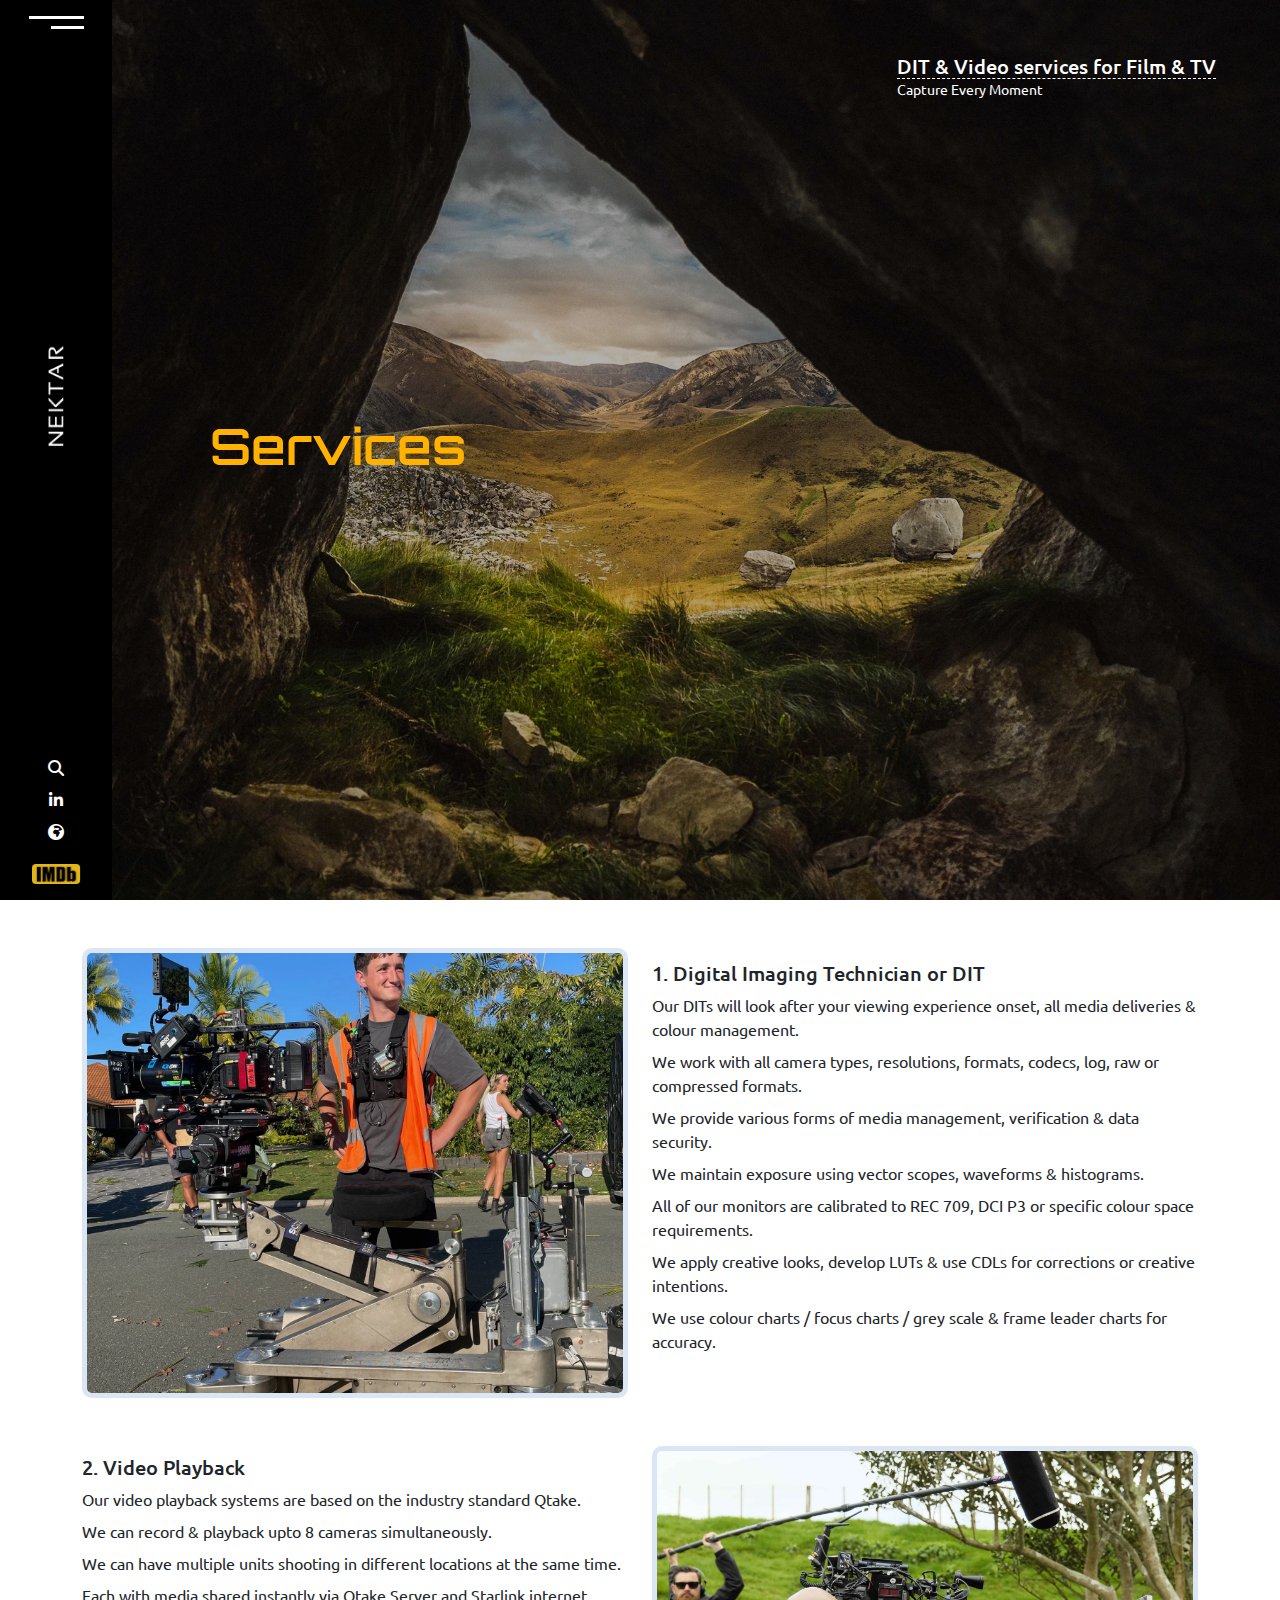
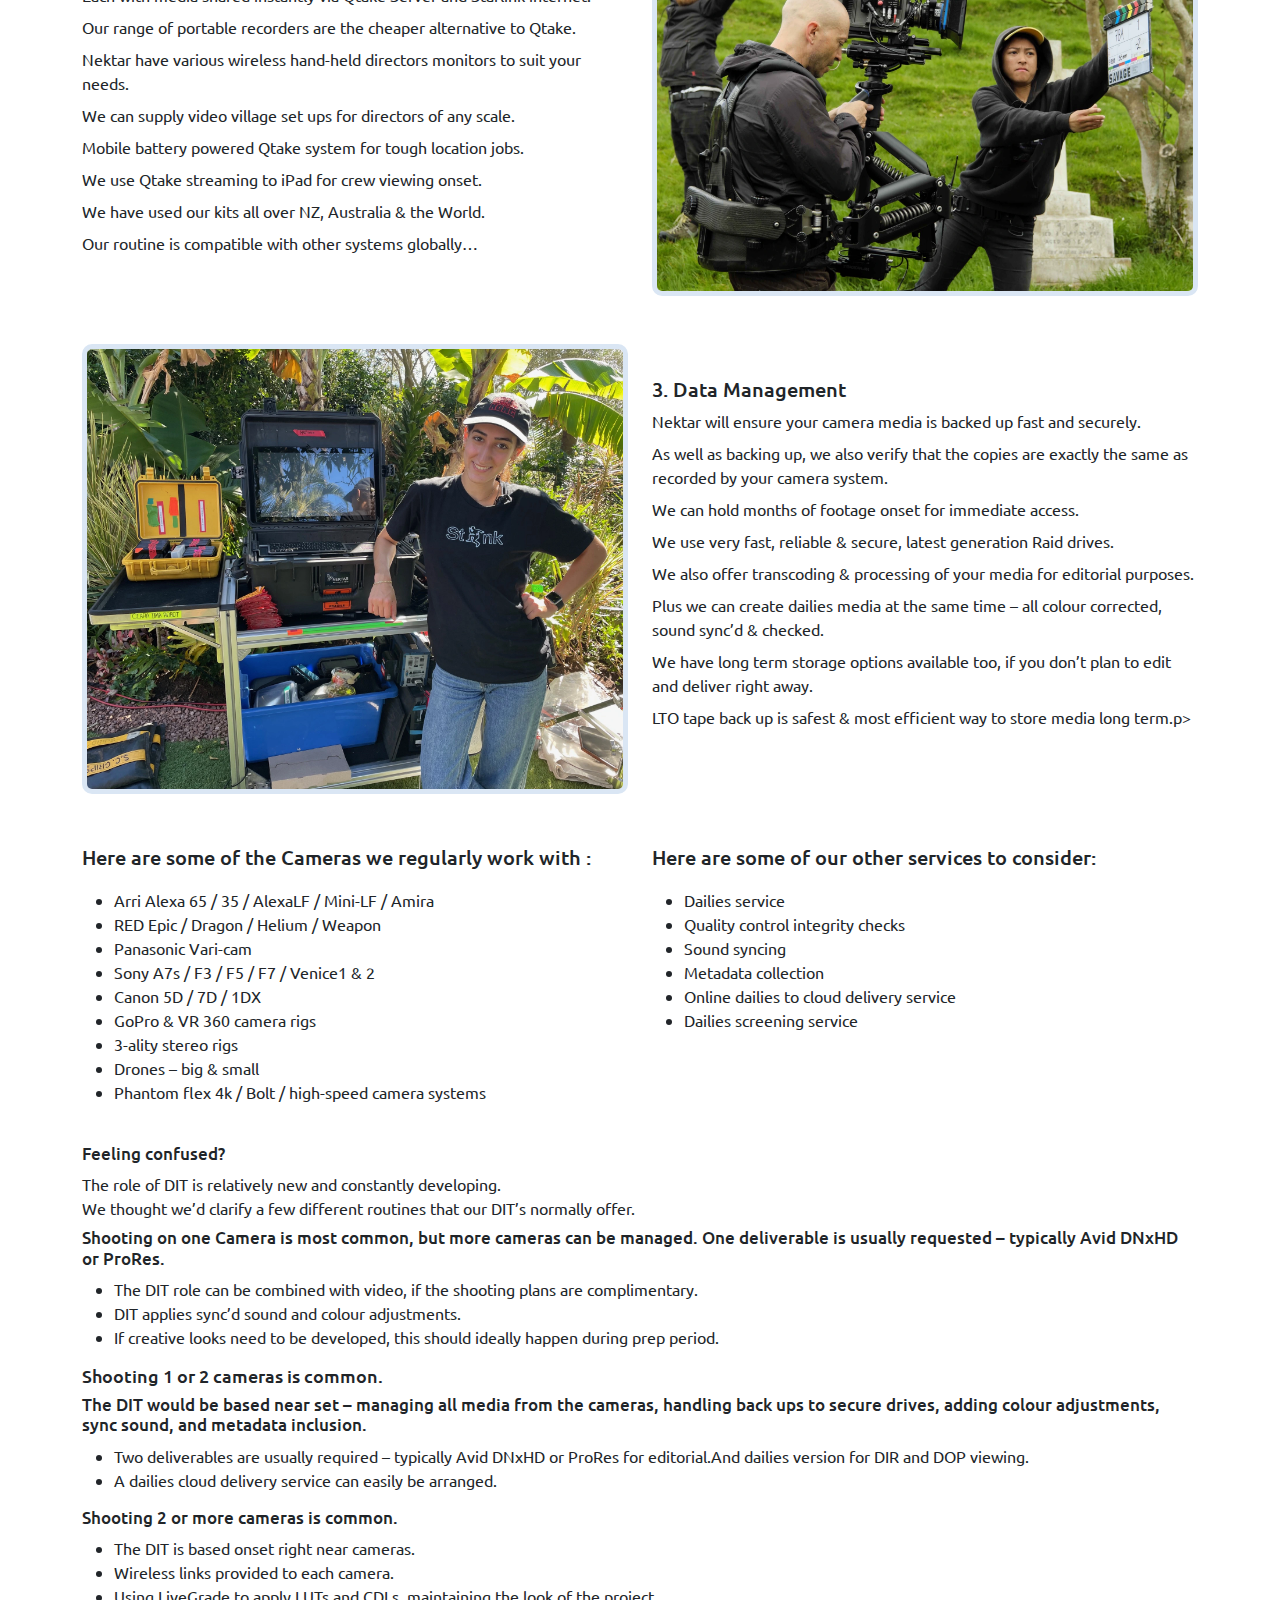
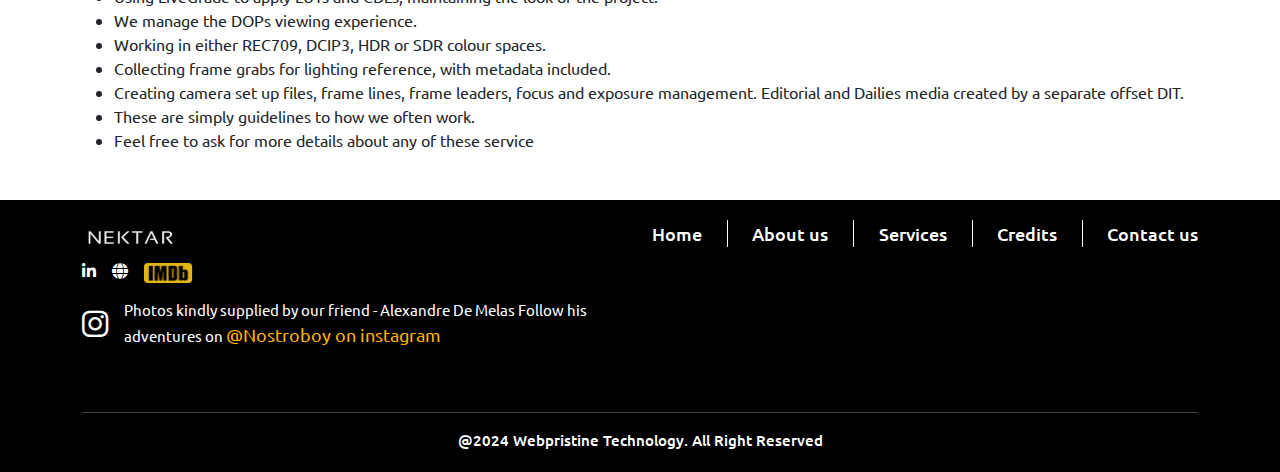
<file: services.html>
<head>
    <meta charset="UTF-8">
    <meta name="viewport" content="width=device-width, initial-scale=1.0">

    <!-- Bootstrap CSS (Load first for foundational styles) -->
    <link href="https://cdn.jsdelivr.net/npm/bootstrap@5.0.2/dist/css/bootstrap.min.css" rel="stylesheet" />

    <!-- Owl Carousel CSS -->
    <link rel="stylesheet"
        href="https://cdnjs.cloudflare.com/ajax/libs/OwlCarousel2/2.3.4/assets/owl.carousel.min.css" />
    <link rel="stylesheet"
        href="https://cdnjs.cloudflare.com/ajax/libs/OwlCarousel2/2.3.4/assets/owl.theme.default.min.css" />

    <!-- Font Awesome CSS (Include one version to avoid conflicts) -->
    <link rel="stylesheet" href="https://cdnjs.cloudflare.com/ajax/libs/font-awesome/6.6.0/css/all.min.css" />

    <!-- Custom CSS (Load after frameworks to override styles) -->
    <link rel="stylesheet" href="assets/css/style.css" />
    <link rel="stylesheet" href="assets/css/responsive.css" />

    <title>services</title>
</head>


<body>


    <!-- navbar-section start -->
    <nav class="navbar navbar-expand-lg navbar-light bg-light">
        <div class="container">
            <div class="logo">
                <a href="#"><img src="assets/images/banner/logo.png" alt=""></a>
            </div>
            <a data-bs-toggle="offcanvas" data-bs-target="#offcanvasExample" role="button"
                aria-controls="offcanvasExample">
                <svg xmlns="http://www.w3.org/2000/svg" width="40" height="40" fill="currentColor" class="bi bi-list"
                    viewBox="0 0 16 16">
                    <path fill-rule="evenodd" fill="#fff"
                        d="M2.5 12a.5.5 0 0 1 .5-.5h10a.5.5 0 0 1 0 1H3a.5.5 0 0 1-.5-.5m0-4a.5.5 0 0 1 .5-.5h10a.5.5 0 0 1 0 1H3a.5.5 0 0 1-.5-.5m0-4a.5.5 0 0 1 .5-.5h10a.5.5 0 0 1 0 1H3a.5.5 0 0 1-.5-.5" />
                </svg>
            </a>
        </div>
    </nav>
    <!-- navbar-section start -->


    <!-- offcanvas section start -->
    <div class="offcanvas offcanvas-start" tabindex="-1" id="offcanvasExample" aria-labelledby="offcanvasExampleLabel">
        <div class="offcanvas-header">
            <h5 class="offcanvas-title" id="offcanvasExampleLabel"></h5>
            <button type="button" class="btn-close text-reset" data-bs-dismiss="offcanvas" aria-label="Close"></button>
        </div>
        <div class="offcanvas-body">
            <div class="offcanvas-body-link text-center mb-4 mt-3">
                <a href="index.html">Home</a>
            </div>
            <hr class="line">
            <div class="offcanvas-body-link text-center mb-4">
                <a href="about.html">About</a>
            </div>
            <hr class="line">
            <div class="offcanvas-body-link text-center mb-4">
                <a href="services.html">Services</a>
            </div>
            <hr class="line">
            <div class="offcanvas-body-link text-center mb-4">
                <a href="credits.html">Credits</a>
            </div>
            <hr class="line">
            <div class="offcanvas-body-link text-center mb-4">
                <a href="index.html#contact_bx">Contact Us</a>
            </div>
            <hr class="line">
        </div>
    </div>
    <!-- offcanvas section start -->

    <!-- banner-section-start -->

    <div class="about-banner-sertion position-relative">

        <div class="about-banner-main">

            <div class="item position-relative">
                <div class="banner-img ">
                    <img src="assets/images/services-page/banner.webp" alt="">

                    <div class="banner-info container">
                        <h2>Services</h2>

                    </div>

                    <div class="banner-top-info">
                        <h5 class="mb-2">DIT & Video services for Film & TV</h5>
                        <p>Capture Every Moment </p>
                    </div>
                </div>
            </div>



        </div>

        <div class="sidebar d-flex flex-column p-3 align-items-center justify-content-between">
            <div class="sidebar-menu mb-3">
                <a href="#" data-bs-toggle="offcanvas" data-bs-target="#offcanvasExample" role="button"
                    aria-controls="offcanvasExample">
                    <img src="assets/images/banner/menu.svg" alt="Menu Icon" class="menu-icon">
                </a>
            </div>


            <div class="sidebar-logo mb-3">
                <a href="index.html"><img src="assets/images/banner/sidebar-logo.png" alt=""></a>
            </div>

            <div class="sidebar-icon d-flex flex-column align-items-center">
                <a href="#"><i class="fa-solid fa-magnifying-glass mb-3"></i></a>
                <a href="#"><i class="fa-brands fa-linkedin-in mb-3"></i></a>
                <a href="#"><i class="fa-solid fa-earth-africa"></i></a>
                <a class="mt-4" href="#"><img src="assets/images/banner/imdb.svg" alt=""></a>
            </div>
        </div>


    </div>

    <!-- banner-section-end -->


    <!-- main-services-info section start -->
    <div class="main-services-info mt-5">
        <div class="container">

            <div class="row align-items-center mb-5">
                <!-- Text Section -->
                <div class="col-lg-6 order-1 order-lg-2 mb-4">
                    <div class="secvice-info-tittle">
                        <h4>1. Digital Imaging Technician or DIT</h4>
                        <p class="mb-2">Our DITs will look after your viewing experience onset, all media deliveries &
                            colour management.</p>
                        <p class="mb-2">We work with all camera types, resolutions, formats, codecs, log, raw or
                            compressed formats.</p>
                        <p class="mb-2">We provide various forms of media management, verification & data security.</p>
                        <p class="mb-2">We maintain exposure using vector scopes, waveforms & histograms.</p>
                        <p class="mb-2">All of our monitors are calibrated to REC 709, DCI P3 or specific colour space
                            requirements.</p>
                        <p class="mb-2">We apply creative looks, develop LUTs & use CDLs for corrections or creative
                            intentions.</p>
                        <p class="mb-2">We use colour charts / focus charts / grey scale & frame leader charts for
                            accuracy.</p>
                    </div>
                </div>

                <!-- Image Section -->
                <div class="col-lg-6 order-2 order-lg-1">
                    <div class="main-service text-center">
                        <img src="assets/images/services-page/img4.webp" alt="">
                    </div>
                </div>
            </div>

            <div class="row align-items-center mb-5">
                <!-- Text Section -->
                <div class="col-lg-6  mb-4">
                    <div class="secvice-info-tittle">
                        <h4>2. Video Playback</h4>
                        <p class="mb-2">Our video playback systems are based on the industry standard Qtake.</p>
                        <p class="mb-2">We can record & playback upto 8 cameras simultaneously.</p>
                        <p class="mb-2">We can have multiple units shooting in different locations at the same time.</p>
                        <p class="mb-2">Each with media shared instantly via Qtake Server and Starlink internet.</p>
                        <p class="mb-2">Our range of portable recorders are the cheaper alternative to Qtake.</p>
                        <p class="mb-2">Nektar have various wireless hand-held directors monitors to suit your needs.
                        </p>
                        <p class="mb-2">We can supply video village set ups for directors of any scale.</p>
                        <p class="mb-2">Mobile battery powered Qtake system for tough location jobs.</p>
                        <p class="mb-2">We use Qtake streaming to iPad for crew viewing onset.</p>
                        <p class="mb-2">We have used our kits all over NZ, Australia & the World. </p>
                        <p class="mb-2">Our routine is compatible with other systems globally…</p>
                    </div>
                </div>

                <!-- Image Section -->
                <div class="col-lg-6 ">
                    <div class="main-service text-center">
                        <img src="assets/images/services-page/img2.webp" alt="">
                    </div>
                </div>
            </div>

            <div class="row align-items-center mb-5">
                <!-- Text Section -->
                <div class="col-lg-6 order-1 order-lg-2 mb-4">
                    <div class="secvice-info-tittle">
                        <h4>3. Data Management</h4>
                        <p class="mb-2">Nektar will ensure your camera media is backed up fast and securely.</p>
                        <p class="mb-2">As well as backing up, we also verify that the copies are exactly the same as
                            recorded by your camera system.</p>
                        <p class="mb-2">We can hold months of footage onset for immediate access.</p>
                        <p class="mb-2">We use very fast, reliable & secure, latest generation Raid drives.</p>
                        <p class="mb-2">We also offer transcoding & processing of your media for editorial purposes.</p>
                        <p class="mb-2">Plus we can create dailies media at the same time – all colour corrected, sound
                            sync’d & checked.</p>
                        <p class="mb-2">We have long term storage options available too, if you don’t plan to edit and
                            deliver right away.</p>
                        <p class="mb-2">LTO tape back up is safest & most efficient way to store media long term.p>
                    </div>
                </div>

                <!-- Image Section -->
                <div class="col-lg-6 order-2 order-lg-1">
                    <div class="main-service text-center">
                        <img src="assets/images/services-page/img3.webp" alt="">
                    </div>
                </div>
            </div>


            <div class="row">
                <div class="col-lg-6">
                    <div class="main-services-info-base">
                        <p class="mb-3">Here are some of the Cameras we regularly work with :</p>
                        <ul>
                            <li>Arri Alexa 65 / 35 / AlexaLF / Mini-LF / Amira</li>
                            <li>RED Epic / Dragon / Helium / Weapon</li>
                            <li>Panasonic Vari-cam</li>
                            <li>Sony A7s / F3 / F5 / F7 / Venice1 & 2</li>
                            <li>Canon 5D / 7D / 1DX</li>
                            <li>GoPro & VR 360 camera rigs</li>
                            <li>3-ality stereo rigs</li>
                            <li>Drones – big & small</li>
                            <li>Phantom flex 4k / Bolt / high-speed camera systems </li>
                        </ul>
                    </div>
                </div>
                <div class="col-lg-6">
                    <div class="main-services-info-base">
                        <p class="mb-3">Here are some of our other services to consider:</p>
                        <ul>
                            <li>Dailies service</li>
                            <li>Quality control integrity checks</li>
                            <li>Sound syncing</li>
                            <li>Metadata collection</li>
                            <li>Online dailies to cloud delivery service</li>
                            <li>Dailies screening service

                            </li>
                        </ul>
                    </div>
                </div>
            </div>

            <div class="main-services-info-base2 mt-4">
                <h4>Feeling confused?</h4>
                <p>The role of DIT is relatively new and constantly developing.</p>
                <p class="mb-2">We thought we’d clarify a few different routines that our DIT’s normally offer.
                </p>
                <h4>Shooting on one Camera is most common, but more cameras can be managed. One deliverable is usually
                    requested – typically Avid DNxHD or ProRes. </h4>
                <ul>
                    <li>The DIT role can be combined with video, if the shooting plans are complimentary. </li>
                    <li>DIT applies sync’d sound and colour adjustments.</li>
                    <li>If creative looks need to be developed, this should ideally happen during prep period.</li>
                </ul>

                <h5>Shooting 1 or 2 cameras is common. </h5>
                <h4>The DIT would be based near set – managing all media from the cameras, handling back ups to secure
                    drives, adding colour adjustments, sync sound, and metadata inclusion. </h4>
                <ul>
                    <li>Two deliverables are usually required – typically Avid DNxHD or ProRes for editorial.And dailies
                        version for DIR and DOP viewing. </li>
                    <li>A dailies cloud delivery service can easily be arranged.</li>
                </ul>

                <h4>Shooting 2 or more cameras is common.</h4>
                <ul>
                    <li>The DIT is based onset right near cameras. </li>
                    <li>Wireless links provided to each camera. </li>
                    <li>Using LiveGrade to apply LUTs and CDLs, maintaining the look of the project.
                    </li>
                    <li>We manage the DOPs viewing experience.
                    </li>
                    <li>Working in either REC709, DCIP3, HDR or SDR colour spaces.</li>
                    <li>Collecting frame grabs for lighting reference, with metadata included. </li>
                    <li>Creating camera set up files, frame lines, frame leaders, focus and exposure management.
                        Editorial and Dailies media created by a separate offset DIT.</li>
                    <li>These are simply guidelines to how we often work.</li>
                    <li>Feel free to ask for more details about any of these service</li>
                </ul>
            </div>

        </div>
    </div>






    <!-- main-services-info section start -->


    <div class="footer-section mt-5">
        <div class="container">
            <div class="row">
                <div class="col-lg-6 mb-5">
                    <div class="footer-section-info1">
                        <div class="footer-logo mb-2">
                            <img src="assets/images/footer/footer-logo.svg" alt="">
                        </div>
                        <div class="fooer-icon d-flex gap-3">
                            <a href="#"><span><i class="fa-brands fa-linkedin-in"></i></span></a>
                            <a href="#"><span><i class="fa-solid fa-globe"></i></span></a>
                            <div class="footer-imdb-img">
                                <a href="#"><img src="assets/images/footer/footer-imdb.svg" alt=""></a>
                            </div>
                        </div>

                        <div class="insta-icon d-flex align-items-center gap-3 mt-3">
                            <span><i class="fa-brands fa-instagram"></i></span>
                            <div class="insta-icon-info">
                                <p class="mb-0">Photos kindly supplied by our friend - Alexandre De Melas
                                    Follow his adventures on <a href="#">@Nostroboy on instagram</a>

                                </p>
                            </div>
                        </div>
                    </div>
                </div>
                <div class="col-lg-6">

                    <div class="footer-links-main d-flex justify-content-between">
                        <div class="footer-links link1">
                            <a href="index.html">Home</a>
                        </div>
                        <div class="footer-links link1">
                            <a href="about.html">About us</a>
                        </div>
                        <div class="footer-links link1">
                            <a href="services.html">Services</a>
                        </div>
                        <div class="footer-links link1">
                            <a href="credits.html">Credits</a>
                        </div>
                        <div class="footer-links">
                            <a href="index.html#contact_bx">Contact us</a>
                        </div>
                    </div>

                </div>
            </div>
            <hr class="line">
            <div class="production-company">
                <p class="text-center mb-0"><a href="#">@2024 Webpristine Technology. All Right Reserved</a></p>
            </div>
        </div>
    </div>

    <!-- Bootstrap JS Bundle -->
    <script src="https://cdn.jsdelivr.net/npm/bootstrap@5.0.2/dist/js/bootstrap.bundle.min.js"></script>

    <!-- Jquery js -->
    <script src="https://cdnjs.cloudflare.com/ajax/libs/jquery/3.7.1/jquery.min.js"></script>

    <!-- Owl js -->
    <script src="https://cdnjs.cloudflare.com/ajax/libs/OwlCarousel2/2.3.4/owl.carousel.min.js"></script>

    <script src="assets/js/index.js"></script>

</body>

</html>
</file>
<file: assets/css/style.css>
/* Font-Family */
@import url('https://fonts.googleapis.com/css2?family=Aleo:ital,wght@0,100..900;1,100..900&family=Caveat:wght@400..700&family=Montserrat:ital,wght@0,100..900;1,100..900&family=Open+Sans:ital,wght@0,300..800;1,300..800&family=Orbitron:wght@400..900&family=Outfit:wght@100..900&family=Oxanium:wght@200..800&family=Ubuntu:ital,wght@0,300;0,400;0,500;0,700;1,300;1,400;1,500;1,700&display=swap');

@import url('https://fonts.googleapis.com/css2?family=Aleo:ital,wght@0,100..900;1,100..900&family=Caveat:wght@400..700&family=Montserrat:ital,wght@0,100..900;1,100..900&family=Open+Sans:ital,wght@0,300..800;1,300..800&family=Orbitron:wght@400..900&family=Outfit:wght@100..900&family=Oxanium:wght@200..800&family=Ubuntu:ital,wght@0,300;0,400;0,500;0,700;1,300;1,400;1,500;1,700&display=swap');

* {
    margin: 0;
    padding: 0;
    box-sizing: border-box;
}

a {
    text-decoration: none;
}
p{
    margin: 0;
}

:root {
    --primary-font: "Orbitron", sans-serif;
    --secondary-font: "Ubuntu", serif;
    --primary-color: #FFB200;
    --secondary-color: #777777;
}

body {
    overflow-x: hidden;
    font-family: var(--primary-font);
    padding: 0 !important;
}

html {
    overflow-x: hidden !important;
}


.header-scrolled {
    position: fixed;
    margin: 0;
    top: 0;
    left: 0;
    width: 100%;
    height: 91px;
    box-shadow: 0 4px 6px 0 rgba(12, 0, 46, 0.05);
    background-color: #fff;
    top: -80px !important;
    left: 0;
    width: 100% !important;
    transform: translateY(80px) !important;
    transition: transform 500ms ease, background 500ms ease !important;
    z-index: 99;
}

.navbar {
    background: #000 !important;
    display: none;
}

.navbar .logo img {
    width: 80px;
}




/* banner-sertion start */

.banner-sertion .banner-img {
    position: relative;
}

.banner-sertion .owl-dots {
    position: absolute;
    top: 50%;
    right: 0;
    z-index: 2;
    transform: rotate(90deg);
    transform-origin: center;
}

.banner-sertion .owl-theme .owl-dots .owl-dot span {
    background: var(--primary-color) !important;
}

/* .banner-sertion .owl-theme .owl-dots .owl-dot.active{
    border: 1px solid #fff;
    border-radius: 50%;
   
} */

.banner-sertion .banner-img::after {
    content: "";
    position: absolute;
    top: 0;
    left: 0;
    width: 100%;
    height: 100%;
    background-color: rgba(0, 0, 0, 0.3);
    z-index: 1;
}

.banner-sertion .banner-img img {
    width: 100%;
    height: 550px;
    object-fit: cover;
    position: relative;
    z-index: 0;
}

.banner-info {
    position: absolute;
    top: 50%;
    left: 60%;
    transform: translate(-50%, -50%);
    z-index: 2;
    color: white;
}

.banner-info h2 {
    font-weight: 600;
    font-size: 50px;
    max-width: 800px;
    color: var(--primary-color);
}

.banner-info p {
    font-weight: 500;
    font-size: 20px;
    font-family: var(--secondary-font);
    max-width: 600px;
}

.sidebar {
    position: absolute;
    top: 0;
    left: 0;
    z-index: 3;
    height: 550px;
    background: #000;
}

.sidebar-logo img {
    width: 80px;
}


.sidebar-icon i {
    color: #fff;
}

.banner-top-info {
    position: absolute;
    top: 6%;
    right: 5%;
    z-index: 2;
}

.banner-top-info h5 {
    font-weight: 500;
    font-size: 20px;
    font-family: var(--secondary-font);
    color: #fff;
    border-bottom: 1px dashed #fff;
    margin-bottom: 0 !important;
}

.banner-top-info p {
    font-weight: 400;
    font-size: 14px;
    color: #fff;
    font-family: var(--secondary-font);
}


/* banner-sertion end */


/* about-section start */
.about-section .about-img img {
    width: 100%;
    height: 437px;
    object-fit: cover;
    border: 5px solid #DAE6F4;
    border-radius: 10px;
}

.about-section .about-section-info h2 {
    font-weight: 500;
    font-size: 25px;
}

.about-section .about-section-info h2 span {
    color: var(--primary-color);
}

.about-section .about-section-info h5 {
    font-weight: 500;
    font-size: 20px;
    font-family: var(--secondary-font);
    max-width: 500px;
}

.about-section .about-section-info p {
    font-weight: 500;
    font-size: 16px;
    font-family: var(--secondary-font);
}



.location-main .location h5 {
    font-size: 18px;
    font-weight: 500;
}

.location-main .location span {
    background: var(--primary-color);
    padding: 10px;
    border-radius: 50%;
    width: 50px !important;
    height: 50px !important;
    display: flex;
    justify-content: center;
    align-items: center;
}

.location-main .location span i {
    font-size: 20px;
    color: #ffff;
}

.location-box img {
    width: 120px;
}

/* about-section end */


/* .services-section start */
.services-section .services-section-bg {
    position: relative;
}

.services-section .services-section-bg img {
    width: 100%;
    height: 580px;
    object-fit: cover;
    border: 5px solid #F5E5E5;
    border-radius: 10px;
}

.services-section .services-section-bg::after {
    content: "";
    position: absolute;
    top: 0;
    left: 0;
    width: 100%;
    height: 100%;
    background-color: rgba(0, 0, 0, 0.3);
    border-radius: 10px;
    z-index: 1;
}

.services-section .services-section-tittle h2 {
    font-weight: 600;
    font-size: 20px;
    color: var(--primary-color);
    position: relative;
    padding: 0 20px;
}

.services-section .services-section-tittle h2::before,
.services-section .services-section-tittle h2::after {
    content: "";
    position: absolute;
    top: 50%;
    width: 42%;
    height: 1px;
    background-color: var(--primary-color);
    z-index: -1;
}

.services-section .services-section-tittle h2::before {
    left: 0;
}

.services-section .services-section-tittle h2::after {
    right: 0;
}



.services-section-info {
    position: absolute;
    top: 10%;
    width: 100%;
    z-index: 2;
    font-weight: 500;

}



.services-section-info h5 {
    color: var(--primary-color);
    font-size: 18px;
    max-width: 950px;
    margin: 0 auto;
}

.services-section-info p {
    color: #fff;
    font-weight: 400;
    font-size: 16px;
    font-family: var(--secondary-font);
    max-width: 950px;
    margin: 0 auto;
}

.service-card {
    background: #fff;
    height: 200px;
    display: flex;
    align-items: center;
    border-radius: 10px;
}

.service-card img {
    width: 100% !important;
}

.service-card-img4 img {
    width: 200px !important;
    margin: 0 auto;
}

.service-card-name h4 {
    color: #fff;
    font-size: 17px;
}


.services-section .owl-nav button {
    width: 40px !important;
    height: 40px !important;
    background: var(--primary-color) !important;
    color: #fff !important;
    border-radius: 50% !important;
    display: inline-flex !important;
    justify-content: center !important;
    align-items: center !important;
}

.services-section .owl-theme .owl-dots {
    position: absolute;
    bottom: -38%;
    left: 50%;
    transform: translate(-50%, -50%);
}

.services-section .owl-nav {
    position: absolute;
    left: 50%;
    bottom: -50%;
    transform: translate(-50%, -50%);
    width: 20%;
    display: flex;
    justify-content: space-between !important;
}




.services-section .owl-theme .owl-dots .owl-dot span {
    background: var(--primary-color) !important;
}

/* .services-section end */


/* credits-section start */
.credits-section .credits-section-tittle h2 {
    font-weight: 600;
    font-size: 20px;
    color: var(--primary-color);
    position: relative;
    text-align: center;
    padding: 0 20px;
}

.credits-section .credits-section-tittle h2::before,
.credits-section .credits-section-tittle h2::after {
    content: "";
    position: absolute;
    top: 50%;
    width: 42%;
    height: 1px;
    background-color: var(--primary-color);
    transform: translateY(-50%);
}


.credits-section .credits-section-tittle h2::before {
    left: 0;
}

.credits-section .credits-section-tittle h2::after {
    right: 0;
}

.credits-section .credits-cards-img img{
    height: 200px;
    object-fit: cover;
    border-radius: 10px;
}

/* Default height for all images */
.credits-section .credits-cards-img img {
    height: 200px;
    object-fit: cover;
}

/* Custom style for the second visible item */
#second-item .credits-cards-img img {
    height: 500px;
    transition: all 0.3s ease; /* Smooth animation */
    overflow: hidden;
}



/* credits-section end */


/* alongside-section start */
.alongside-section .alongside-section-bg {
    position: relative;
}

.alongside-section .alongside-section-bg img {
    width: 100%;
    height: 500px;
    object-fit: cover;
    border-radius: 10px;
    border: 5px solid #F5E5E5;
    display: block;
}


.alongside-section .alongside-section-bg::after {
    content: "";
    position: absolute;
    top: 0;
    left: 0;
    width: 100%;
    height: 100%;
    background: rgba(0, 0, 0, 0.3);
    border-radius: 10px;
    pointer-events: none;
}


.alongside-section-info h4 {
    font-weight: 500;
    font-size: 20px;
    color: var(--primary-color);
    position: relative;
    text-align: center;
}

.alongside-section-info h4::before,
.alongside-section-info h4::after {
    content: "";
    position: absolute;
    top: 50%;
    width: 35%;
    height: 2px;
    background-color: #fff
}


.alongside-section-info h4::before {
    left: 0px;
}

.alongside-section-info h4::after {
    right: 0px;
}

.alongside-section-info {
    position: absolute;
    top: 42%;
    left: 50%;
    transform: translate(-50%, -50%);
    width: 100%;
}

.alongside-card {
    width: 100%;
    border-radius: 10px;
    background: #fff;
    height: 200px;
    display: flex;
    justify-content: center;
    align-items: center;
}

.alongside-card img {
    object-fit: cover;
    max-width: 100%;
    max-height: 100%;
    border-radius: 8px;
}


.alongside-section .owl-nav button {
    width: 40px !important;
    height: 40px !important;
    background: var(--primary-color) !important;
    color: #fff !important;
    border-radius: 50% !important;
    display: inline-flex !important;
    justify-content: center !important;
    align-items: center !important;
}




.alongside-section .owl-theme .owl-dots {
    position: absolute;
    bottom: -22%;
    left: 50%;
    transform: translate(-50%, -50%);
}

.alongside-section .owl-nav {
    position: absolute;
    left: 50%;
    bottom: -33%;
    transform: translate(-50%, -50%);
    width: 20%;
    display: flex;
    justify-content: space-between !important;
    align-items: center;
    text-align: center;
}



.alongside-section .owl-nav::after {
    content: "";
    position: absolute;
    top: 44%;
    left: 111%;
    width: 391px;
    height: 2px;
    background: #fff;
}

.alongside-section .owl-nav::before {
    content: "";
    position: absolute;
    top: 45%;
    left: -190%;
    width: 391px;
    height: 2px;
    background: #fff;
}



.alongside-section .owl-theme .owl-dots .owl-dot span {
    background: var(--primary-color) !important;
}

.alongside-card-section .alongside-carousel .item h5 {
    color: #fff;
    font-size: 18px;
}




/* alongside-section end */

/* team-section start */
.team-section .team-section-tittlt h4 {
    font-weight: 500;
    font-size: 20px;
    color: var(--primary-color);
    position: relative;
    /* Position required for pseudo-elements */
    text-align: center;
    /* Centers text and lines */
}

.team-section .team-section-tittlt h4::before,
.team-section .team-section-tittlt h4::after {
    content: "";
    position: absolute;
    top: 50%;
    width: 40%;
    height: 2px;
    background-color: #DFDFDF;

}

@media (max-width: 991px) {

    .team-section .team-section-tittlt h4::before,
    .team-section .team-section-tittlt h4::after {
        width: 30%;
    }
}

@media (max-width: 576px) {

    .team-section .team-section-tittlt h4::before,
    .team-section .team-section-tittlt h4::after {
        width: 22%;
    }
}


.team-section .team-section-tittlt h4::before {
    left: 0;
}

.team-section .team-section-tittlt h4::after {
    right: 0;
}


.team-section-tittlt p {
    font-weight: 400;
    font-size: 17px;
    max-width: 900px;
    margin: 0 auto;
    font-family: var(--secondary-font);
}




.team-card {
    border: 3px solid #DAE6F4;
    border-radius: 10px;
    overflow: hidden;
    background-color: #fff;
    padding: 5px;
}

.card-img {
    width: 100%;
    height: 200px;
    object-fit: cover;
}

.team-card .team-card-content .team-card-tittle h5 {
    font-weight: 500;
    font-size: 18px;
    color: #000
}

.team-card .team-card-content p {
    font-weight: 400;
    font-size: 14px;
    font-family: var(--secondary-font);
    color: #000;
}

/* team-section end */

/* contact-section start */
.contact-section {
    background: #000;
    padding: 20px 0;
}

.contact-section .contact-info h4 {
    color: var(--primary-color);
    font-weight: 600;
}

.contact-info-main {
    background: #FFFFFF26;
    padding: 10px;
    border-radius: 10px;
}

.contact-info-main span {
    background: #FFF1D0;
    padding: 10px;
    border-radius: 50%;
    width: 40px;
    height: 40px;
    display: flex;
    justify-content: center;
    align-items: center;
}
.contact-info-main span i{
    color: var(--primary-color);
}
.contact-info-main .contact-info-text h6 {
    font-weight: 500;
    font-size: 17px;
    margin-bottom: 0;
    font-family: var(--secondary-font);
    color: #fff;
}

.contact-info-main .contact-info-text p {
    font-weight: 400;
    font-size: 16px;
    margin-bottom: 0;
    font-family: var(--secondary-font);
    color: #fff;
}

.contact-form-tittle p {
    font-weight: 400;
    font-size: 15px;
    color: #fff;
}

.main-form {
    background: #FFFFFF26;
    border-radius: 10px;
}

.main-form input {
    height: 45px;
    background: #FFFFFF26;
}

.main-form select {
    height: 45px;
    background: #FFFFFF26;
}

.main-form textarea {
    background: #FFFFFF26;
}

.contact-form-btn {
    border: 2px solid var(--primary-color);
    text-align: center;
    padding: 8px;
    border-radius: 30px;
    color: #fff !important;
}

.contact-form-btn a {
    color: #fff;
}

.contact-form-btn a span {
    background: var(--primary-color);
    padding: 5px;
    border-radius: 50%;
    display: inline-flex;
    height: 30px;
    width: 30px;
    margin-left: 10px;
    align-items: center;
    justify-content: center;
    transform: rotate(331deg);

}

.contact-section-arrow-icon img{
    position: absolute;
    width: 75%;
    right: -10%;
    bottom: -6%;
}
@media (max-width: 991px) {

    .contact-section-arrow-icon img{
        display: none;
    }
}


/* contact-section end */


/* footer-section start */
.footer-section {
    background: #000;
    padding: 20px 0px;
}

.footer-section-info1 .footer-logo img {
    width: 100px;
}

.fooer-icon i {
    color: #fff;
}

.insta-icon-info p {
    font-family: var(--secondary-font);
    font-size: 15px;
    color: #fff;
}

.insta-icon-info p a {
    color: var(--primary-color);
    font-size: 18px;
}

.insta-icon span i {
    font-size: 30px;
    color: #fff;
}

.footer-links-main .footer-links a {
    font-family: var(--secondary-font);
    font-weight: 500;
    font-size: 18px;
    color: #fff;
}

@media (max-width: 576px) {
    .footer-links-main .footer-links a {
        font-size: 12px;
    }
}

.link1 {
    border-right: 1px solid #fff;
    padding-right: 25px;
}

.line {
    color: #fff !important;
}

.production-company a {
    color: #fff;
    font-weight: 500;
    font-size: 15px;
    font-family: var(--secondary-font);
}

/* footer-section end */

.offcanvas{
    background: #000;
}
.offcanvas-body .offcanvas-body-link a{
    color: #fff;
    font-size: 20px;
    font-family: var(--secondary-font)
}











.sliders .container{
    position: absolute;
    top: 50%;
    left: 50%;
    transform: translate(-50%, -50%);
    width: 1000px;
    height: 600px;
    background: #f5f5f5;
    box-shadow: 0 30px 50px #dbdbdb;
}

.sliders .container .slide .item{
    width: 200px;
    height: 300px;
    position: absolute;
    top: 50%;
    transform: translate(0, -50%);
    border-radius: 20px;
    box-shadow: 0 30px 50px #505050;
    background-position: 50% 50%;
    background-size: cover;
    display: inline-block;
    transition: 0.5s;
}

.sliders .slide .item:nth-child(1),
.sliders .slide .item:nth-child(2){
    top: 0;
    left: 0;
    transform: translate(0, 0);
    border-radius: 0;
    width: 100%;
    height: 100%;
}


.sliders .slide .item:nth-child(3){
    left: 50%;
}
.sliders .slide .item:nth-child(4){
    left: calc(50% + 220px);
}
.sliders .slide .item:nth-child(5){
    left: calc(50% + 440px);
}

/* here n = 0, 1, 2, 3,... */
.sliders .slide .item:nth-child(n + 6){
    left: calc(50% + 660px);
    opacity: 0;
}



.sliders .item .content{
    position: absolute;
    top: 50%;
    left: 100px;
    width: 300px;
    text-align: left;
    color: #eee;
    transform: translate(0, -50%);
    font-family: system-ui;
    display: none;
}


.sliders .slide .item:nth-child(2) .content{
    display: block;
}


.sliders .content .name{
    font-size: 40px;
    text-transform: uppercase;
    font-weight: bold;
    opacity: 0;
    animation: animate 1s ease-in-out 1 forwards;
}

.sliders .content .des{
    margin-top: 10px;
    margin-bottom: 20px;
    opacity: 0;
    animation: animate 1s ease-in-out 0.3s 1 forwards;
}

.sliders .content button{
    padding: 10px 20px;
    border: none;
    cursor: pointer;
    opacity: 0;
    animation: animate 1s ease-in-out 0.6s 1 forwards;
}


@keyframes animate {
    from{
        opacity: 0;
        transform: translate(0, 100px);
        filter: blur(33px);
    }

    to{
        opacity: 1;
        transform: translate(0);
        filter: blur(0);
    }
}



.sliders .button{
    width: 100%;
    text-align: center;
    position: absolute;
    bottom: 20px;
}

.sliders .button button{
    width: 40px;
    height: 35px;
    border-radius: 8px;
    border: none;
    cursor: pointer;
    margin: 0 5px;
    border: 1px solid #000;
    transition: 0.3s;
}

.sliders .button button:hover{
    background: #ababab;
    color: #fff;
}
.btn-close{
    background-image: url("data:image/svg+xml,%3Csvg xmlns='http://www.w3.org/2000/svg' width='40' height='40' fill='%23fff' class='bi bi-x-lg' viewBox='0 0 16 16'%3E%3Cpath d='M2.146 2.854a.5.5 0 1 1 .708-.708L8 7.293l5.146-5.147a.5.5 0 0 1 .708.708L8.707 8l5.147 5.146a.5.5 0 0 1-.708.708L8 8.707l-5.146 5.147a.5.5 0 0 1-.708-.708L7.293 8z'/%3E%3C/svg%3E") !important;
}


/* #second-item {
    border: 3px solid green;
} */

#default-second-item img{
    height: 500px;
}


/* credits-section-start */

.credit_content{
    position: absolute;
    top: 50%;
    width: 100%;
}
.credit_content p{
    max-width: 700px;
    font-family: var(--secondary-font);
}

.credit_content h3{
    color: var(--primary-color);
    font-weight: 600;
}
.credits-carousel .owl-nav{
    position: absolute;
    top: 45%;
    left: 50%;
}
.credits-carousel .owl-prev, .credits-carousel .owl-next{
    width: 40px;
    height: 40px;
    background: var(--primary-color) !important;
    color: #fff !important;
    border-radius: 50% !important;
}
/* .credits-carousel .owl-nav */
.credits-carousel .item{
    height: 500px;
}
/* Credits-section-end */




/* about page start */


.about-banner-sertion .about-banner-main .banner-img {
    position: relative;
  }
  
  .about-banner-sertion .about-banner-main .banner-img img {
    width: 100%;
    height: 550px;
    object-fit: cover;
    display: block; 
  }

 
  @media (max-width: 576px) {

    .about-banner-sertion .about-banner-main .banner-img img {
        height: 400px;
    }
  }
  
  .about-banner-sertion .about-banner-main .banner-img::after {
    content: '';
    position: absolute;
    top: 0;
    left: 0;
    width: 100%;
    height: 100%;
    background: rgba(0, 0, 0, 0.3); 
    z-index: 1;
  }
  

.about-info-section .about-info-main p{
 font-weight: 400;
 font-size: 18px;
 font-family: var(--secondary-font);
}



/* about page end */



/* credits page start */
.credits-card {
    position: relative;
    overflow: hidden; /* Keeps the overlay within the card */
    width: 100%;
    text-align: center;
    height: 380px;
  }
  .credits-card img {
    width: 100%;
    height: auto;
    display: block;
    border-radius: 10px;
    height: 380px;
    object-fit: cover;
  }
  
  .credits-card .hover-text {
    position: absolute;
    bottom: -100%; 
    left: 0;
    width: 100%;
    height: 100%; 
    background-color: rgba(0, 0, 0, 0.7); 
    color: #fff;
    font-size: 20px;
    transition: transform 0.5s ease, bottom 0.5s ease;
    border-radius: 10px;
  }
  
  .credits-card:hover .hover-text {
    bottom: 0; 
  }

  .card-info{
    position: absolute;
    top: 50%;
    left: 50%;
    transform: translate(-50%,-50%);
    width: 100%;
    padding: 20px;
    font-family: var(--secondary-font);
  }
  .card-info h5{
    font-weight: 500;
    font-size: 18px;
  }
  
  .card-info p{
    font-weight: 400;
    font-size: 15px;
  }
/* credits page end */


/* aboutus page start */

.about-info-section .about-info-img {
    display: flex; 
    justify-content: center; 
  }
  
  .about-info-section .about-info-img img {
    width: 70%;
    border-radius: 10px;
    box-shadow: 0 4px 6px rgba(0, 0, 0, 0.3);
    border: 5px solid #DAE6F4;
    height: 300px;
    object-fit: cover;
  }

.about-info-section .aboutpage-info p{
    font-weight: 500px;
    font-size: 18px;
    font-family: var(--secondary-font);
} 

/* aboutus page end */


/* service page start */
/* main-services-info section start  */
.main-services-info .main-service img{
    width: 100%;
    height: 450px;
    object-fit: cover;
    border-radius: 10px;
    border: 5px solid #DAE6F4;
}

@media(max-width:991px) {
    .main-services-info .main-service img{
        height: 350px;
    }
}
.main-services-info .secvice-info-tittle h4{
    font-weight: 500;
    font-size: 20px;
}
.main-services-info .secvice-info-tittle{
    font-weight: 400;
    font-size: 16px;
    font-family: var(--secondary-font);
}

.main-services-info .main-services-info-base p{
    font-weight: 500;
    font-size: 20px;
    font-family: var(--secondary-font);
}
.main-services-info .main-services-info-base ul li{
    font-family: var(--secondary-font);
    font-weight: 400;
    font-size: 16px;
}

/* main-services-info section end  */

.main-services-info-base2 h4{
    font-weight: 500;
    font-size: 17px;
    font-family: var(--secondary-font);
}
.main-services-info-base2 p{
    font-weight: 400;
    font-family: var(--secondary-font);
}
.main-services-info-base2 ul li{
    font-weight: 400;
    font-family: var(--secondary-font);
}
.main-services-info-base2 h5{
    font-weight: 500px;
    font-size: 18px;
    font-family: var(--secondary-font);
}
</file>
<file: assets/css/responsive.css>
/* navbar section start */
@media(max-width:991px) {
    .navbar {
        display: block;
    }
    .credit_content p{
        max-width: 417px;
    }
}

/* navbar section end */



/* banner section start */
@media(max-width:991px) {
    .sidebar {
        display: none !important;
    }
}

@media(max-width:576px) {
    .banner-info {
        top: 50%;
        left: 50%;
        width: 100%;
    }

    .banner-info h2 {
        font-size: 22px;
        width: 100%;
    }

    .banner-info p {
        font-size: 16px;
    }

    .banner-sertion .banner-img img {
        height: 450px;
    }
}

@media(max-width:991px) {
    .banner-info {
        top: 50%;
        left: 50%;
        width: 100%;
    }
}

@media(max-width:991px) {
    .banner-top-info h5 {
        font-size: 18px;
    }
}

@media(max-width:576px) {
    .banner-sertion .owl-dots {
        display: none;
    }
}

@media(max-width:991px) {
    .banner-top-info h5 {
        font-size: 18px;
    }
}


/* banner section end */


/* about section start */
@media(max-width:991px) {
    .about-section .about-section-info h2 {
        font-size: 25px;
    }

    .about-section .about-section-info h5 {
        font-size: 18px;
    }

    .about-section .about-section-info p {
        font-size: 15px;
    }
}

@media(max-width:576px) {
    .about-section .about-section-info h2 {
        font-size: 20px;
    }

    .about-section .about-section-info h5 {
        font-size: 18px;
    }

    .about-section .about-section-info p {
        font-size: 15px;
    }

    .about-section .about-img img {
        height: 300px;
    }
}

@media(max-width:576px) {
    .location-main .location span {
        width: 40px !important;
        height: 40px !important;
    }

    .location-main .location span i {
        font-size: 18px;
    }

    .location-main .location h5 {
        font-size: 16px;
    }

    .location-box img {
        width: 100px;
    }
}

/* about section end */

/* .services-section start */

@media (max-width: 576px) {
    .services-section .services-section-bg img {
        height: 750px;
    }
}

@media (max-width: 576px) {

    .services-section .services-section-tittle h2::before,
    .services-section .services-section-tittle h2::after {
        width: 30%;
    }
}

@media (max-width: 576px) {
    .services-section-info {
        position: absolute;
        top: 4%;
        width: 100%;
        z-index: 2;
        left: 0;
        padding: 10px;

    }
}

@media (max-width: 576px) {
    .services-section .owl-nav {
        display: none;
    }
}

@media (max-width: 991px) {
    .services-section .owl-nav {
        width: 25%;
    }

    .services-section .services-section-bg img {
        height: 620px;
    }
}

@media (max-width: 576px) {
    .services-section .services-section-bg img {
        height: 680px;
    }
}

@media (max-width: 499px) {
    .services-section .services-section-bg img {
        height: 740px;
    }
}

/* .services-section end */



/* credits-section start */
@media (max-width: 576px) {

    .credits-section .credits-section-tittle h2::before,
    .credits-section .credits-section-tittle h2::after {
        width: 30%;
    }
}

/* credits-section end */


/* alongside-section start */

@media (max-width: 576px) {
    .alongside-section .alongside-section-bg img {
        height: 450px;
    }
    .credit_content p{
        max-width: 100%;
    }
    .credits-carousel .owl-nav{
        top: 80%;
        transform: translate(-50%, 36%);
    }
    .credits-section .credits-cards-img img{
        height: 300px;
    }
    .credit_content {
        top: 66%;
    }
    .credits-carousel .owl-nav{
        top: 91%;
    }
}

@media (max-width: 991px) {

    .alongside-section-info h4::before,
    .alongside-section-info h4::after {
        display: none;
    }
}


@media (max-width: 991px) {
    .alongside-section .owl-nav {
        display: none;
    }
}

@media (max-width: 1200px) {
    .alongside-section .owl-nav::before {
        left: -217%;
    }
}


@media (max-width: 991px) {
    .alongside-section .owl-nav::before {
        display: none;
    }

    .alongside-section .owl-nav::after {
        display: none;
    }
}



@media only screen and (min-width: 991px) and (max-width: 1200px){
    .credit_content p{
        max-width: 590px;
    }
}


/* alongside-section end */


/* about page start */

@media(max-width:991px) {
    .about-info-section .about-info-img img {
        width: 100%;
    }
}
/* about page end */

@media(min-width:991px){
    .sidebar{
        height: 100vh !important;
    }
    .banner-sertion .banner-img img{
        height: 100vh !important;
    }
    .about-banner-sertion .about-banner-main .banner-img img{
        height: 100vh !important;
    }
}
</file>
